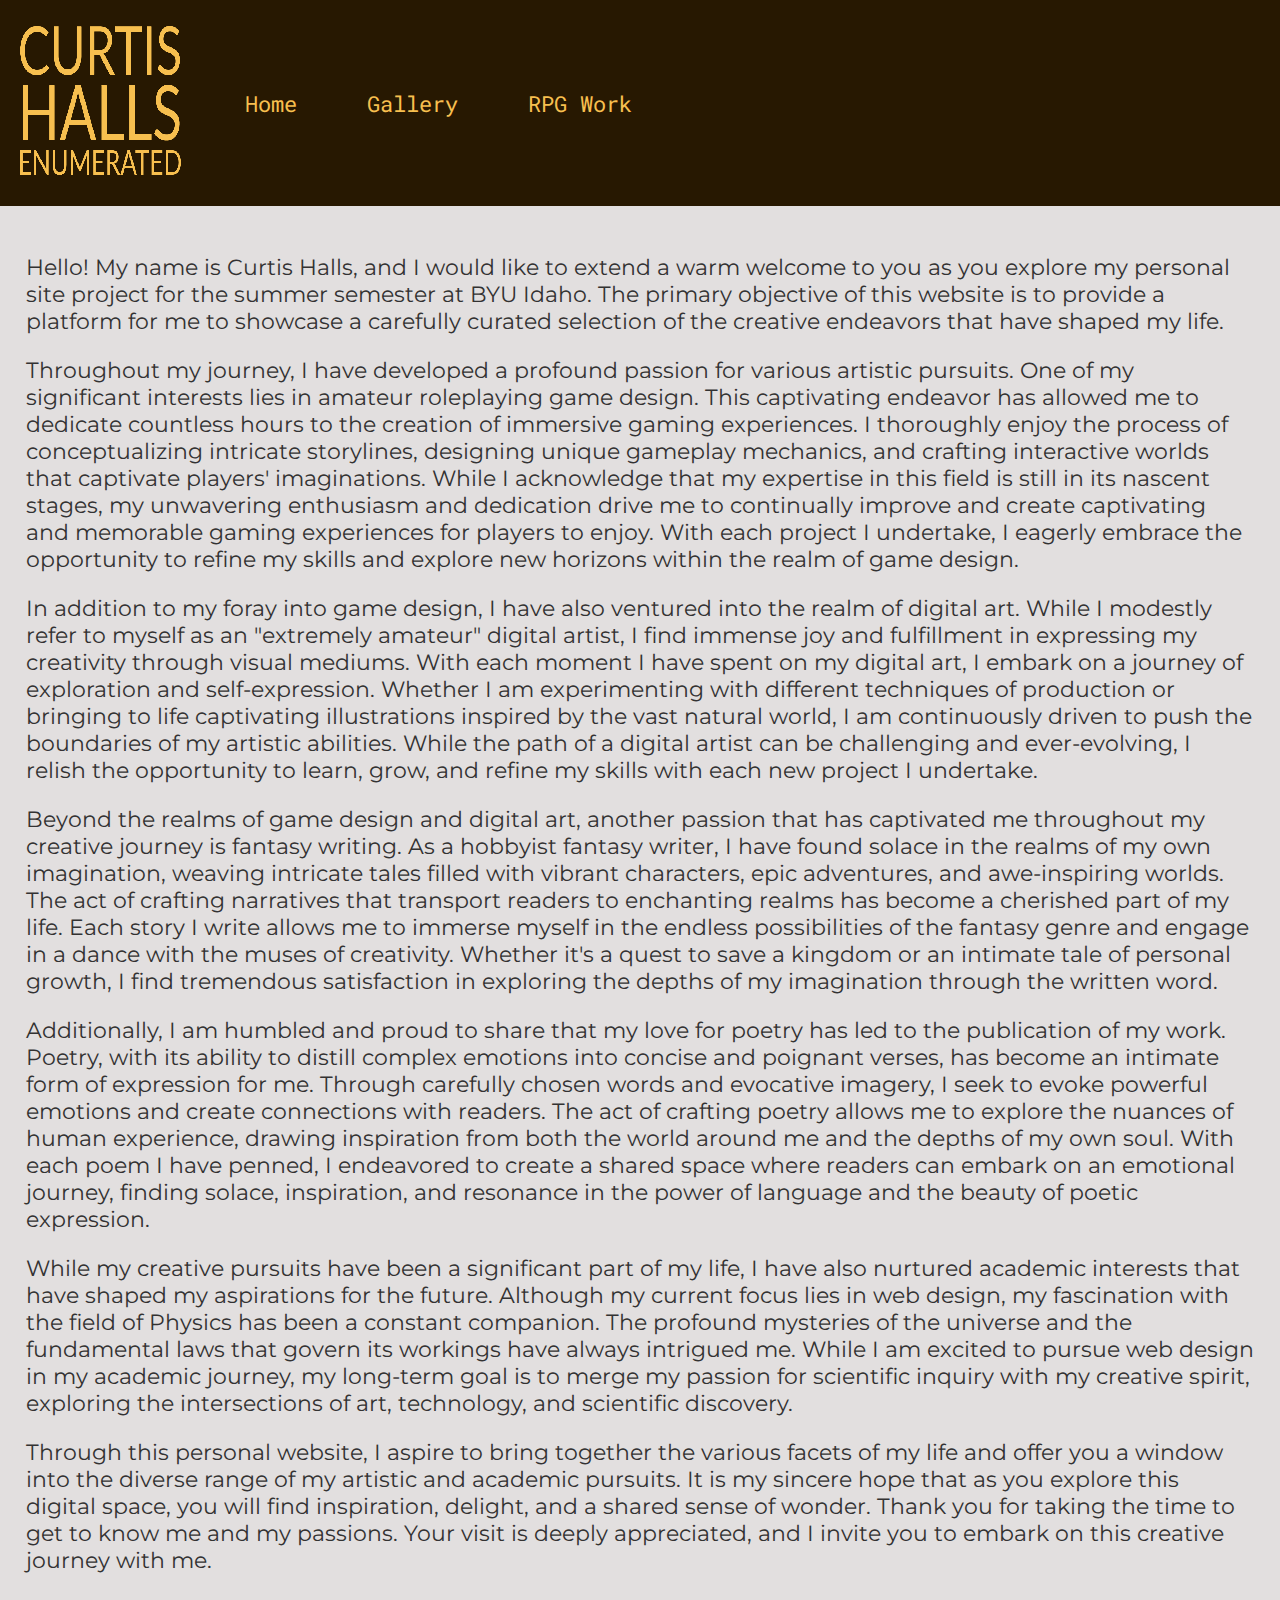
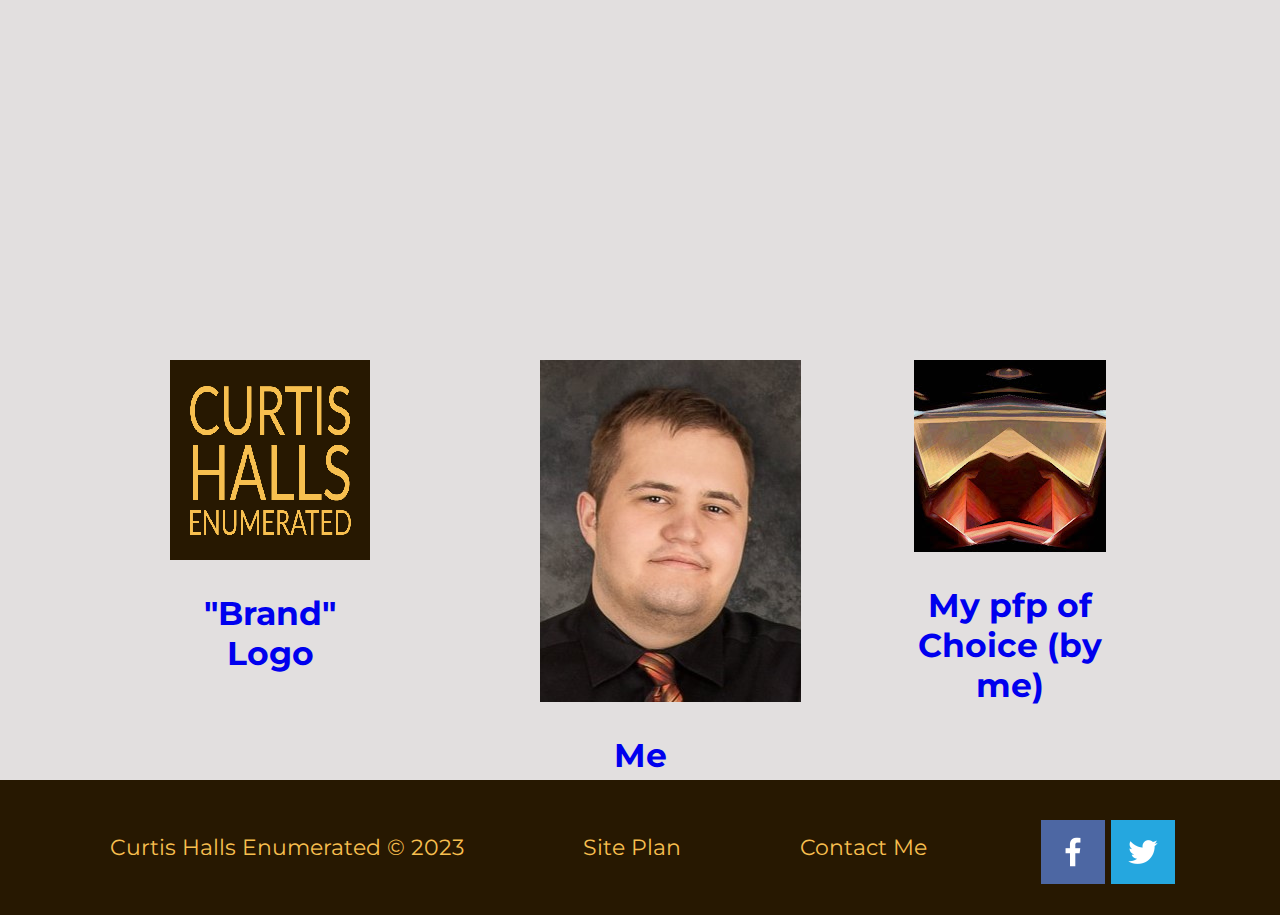
<file: jchalls2-enumerated/index.html>
<!DOCTYPE html>
<html lang="en">
<head>
    <meta charset="UTF-8">
    <meta http-equiv="X-UA-Compatible" content="IE=edge">
    <meta name="viewport" content="width=device-width, initial-scale=1.0">
    <link rel="stylesheet" href="styles/styles.css">
    <title>Curtis Halls Enumerated | Personal Portfolio | Home</title>
</head>
<body>
    <div id="content">
        <header>
            <a id="logo_link" href="index.html">
                <img class="logo" src="images/curtis_halls_enumerated.png" alt="Curtis Halls Enumerated Logo">
            </a>
            <nav>
                <a href="index.html">Home</a>
                <a href="gallery.html">Gallery</a>
                <a href="rpg_work.html">RPG Work</a>
            </nav>
        </header>  

    <main class="home-grid">
        <section class="paragraph1">

            <p>
                Hello! My name is Curtis Halls, and I would like to extend a warm welcome to you as you explore my personal site project for the summer semester at BYU Idaho. The primary objective of this website is to provide a platform for me to showcase a carefully curated selection of the creative endeavors that have shaped my life.
            </p>

            <p>            
                Throughout my journey, I have developed a profound passion for various artistic pursuits. One of my significant interests lies in amateur roleplaying game design. This captivating endeavor has allowed me to dedicate countless hours to the creation of immersive gaming experiences. I thoroughly enjoy the process of conceptualizing intricate storylines, designing unique gameplay mechanics, and crafting interactive worlds that captivate players' imaginations. While I acknowledge that my expertise in this field is still in its nascent stages, my unwavering enthusiasm and dedication drive me to continually improve and create captivating and memorable gaming experiences for players to enjoy. With each project I undertake, I eagerly embrace the opportunity to refine my skills and explore new horizons within the realm of game design.
            </p>

            <p>           
                In addition to my foray into game design, I have also ventured into the realm of digital art. While I modestly refer to myself as an "extremely amateur" digital artist, I find immense joy and fulfillment in expressing my creativity through visual mediums. With each moment I have spent on my digital art, I embark on a journey of exploration and self-expression. Whether I am experimenting with different techniques of production or bringing to life captivating illustrations inspired by the vast natural world, I am continuously driven to push the boundaries of my artistic abilities. While the path of a digital artist can be challenging and ever-evolving, I relish the opportunity to learn, grow, and refine my skills with each new project I undertake.
            </p>

        
                Beyond the realms of game design and digital art, another passion that has captivated me throughout my creative journey is fantasy writing. As a hobbyist fantasy writer, I have found solace in the realms of my own imagination, weaving intricate tales filled with vibrant characters, epic adventures, and awe-inspiring worlds. The act of crafting narratives that transport readers to enchanting realms has become a cherished part of my life. Each story I write allows me to immerse myself in the endless possibilities of the fantasy genre and engage in a dance with the muses of creativity. Whether it's a quest to save a kingdom or an intimate tale of personal growth, I find tremendous satisfaction in exploring the depths of my imagination through the written word.
            </p>

            <p>            
                Additionally, I am humbled and proud to share that my love for poetry has led to the publication of my work. Poetry, with its ability to distill complex emotions into concise and poignant verses, has become an intimate form of expression for me. Through carefully chosen words and evocative imagery, I seek to evoke powerful emotions and create connections with readers. The act of crafting poetry allows me to explore the nuances of human experience, drawing inspiration from both the world around me and the depths of my own soul. With each poem I have penned, I endeavored to create a shared space where readers can embark on an emotional journey, finding solace, inspiration, and resonance in the power of language and the beauty of poetic expression.
            </p>

            <p>
                While my creative pursuits have been a significant part of my life, I have also nurtured academic interests that have shaped my aspirations for the future. Although my current focus lies in web design, my fascination with the field of Physics has been a constant companion. The profound mysteries of the universe and the fundamental laws that govern its workings have always intrigued me. While I am excited to pursue web design in my academic journey, my long-term goal is to merge my passion for scientific inquiry with my creative spirit, exploring the intersections of art, technology, and scientific discovery.
            </p>

            <p>           
                Through this personal website, I aspire to bring together the various facets of my life and offer you a window into the diverse range of my artistic and academic pursuits. It is my sincere hope that as you explore this digital space, you will find inspiration, delight, and a shared sense of wonder. Thank you for taking the time to get to know me and my passions. Your visit is deeply appreciated, and I invite you to embark on this creative journey with me.
            </p>
        </section>
        <section class="brand">
            <a href="index.html">
                <img class="logo" src="images/curtis_halls_enumerated.png" alt="Curtis Halls Enumerated Logo">
                <h2>"Brand" Logo</h2>
            </a>
        </section>
        <section class="me">
           <a href="rpg_work.html">
                <img class="face" src="images/my_face.jpg" alt="My Face">
                <h2>Me</h2>
           </a>
        </section>
        <section class="pfp">
            <a href="gallery.html">
                <img class="profile" src="images/pfp.jpg" alt="Profile Picture">
                <h2>My pfp of Choice (by me) </h2>
            </a>
        </section>
        <div id="background"></div> 
    </main>
    <footer>
        <p>Curtis Halls Enumerated &copy; 2023</p>
        <p><a href="site-plan.html">Site Plan</a></p>
        <p><a href="curtishalls@ymail.com">Contact Me</a></p>
        <div class="social">
            <a href="https://facebook.com" target="_blank">
                <img src="images/facebook.png" alt="fb icon">
            </a>
            <a href="https://twitter.com" target="_blank">
                <img src="images/twitter.png" alt="twitter icon">
            </a>
        </div>
    </footer>
</div>
</body>
</html>
</file>
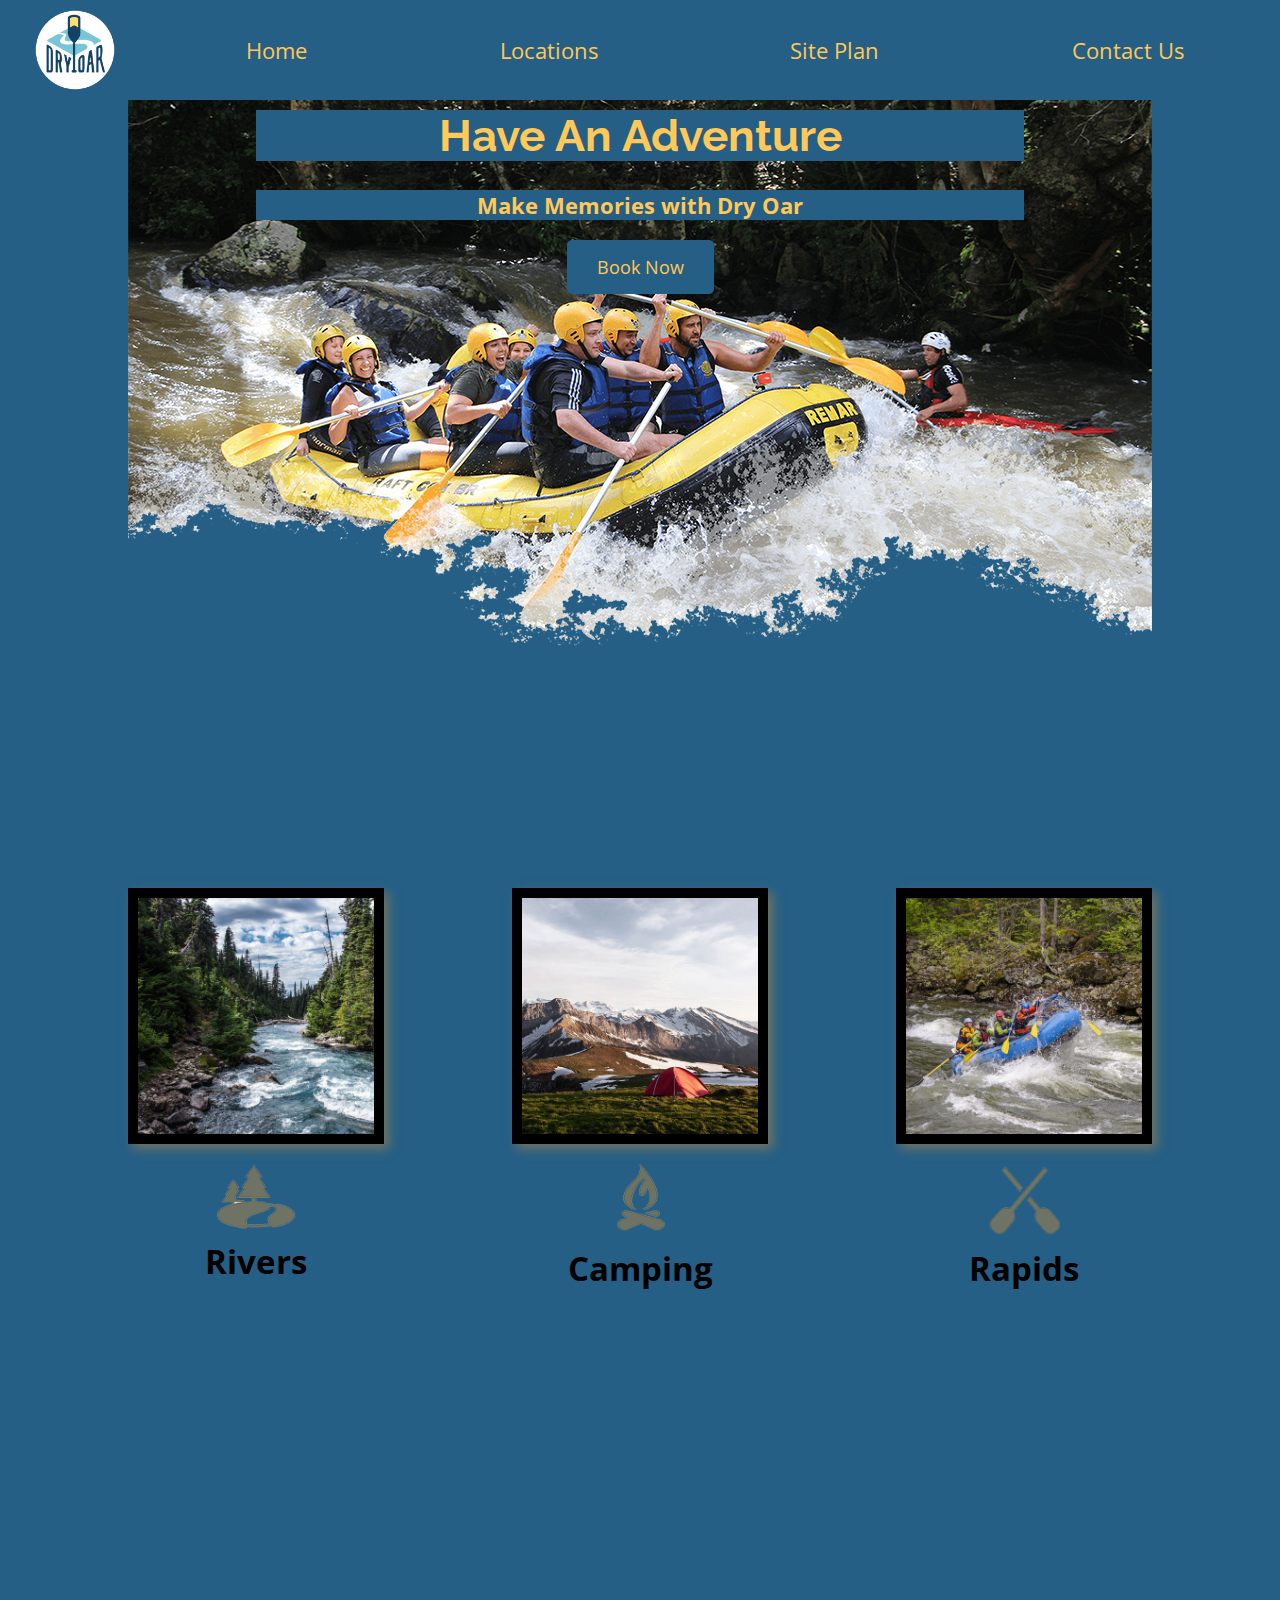
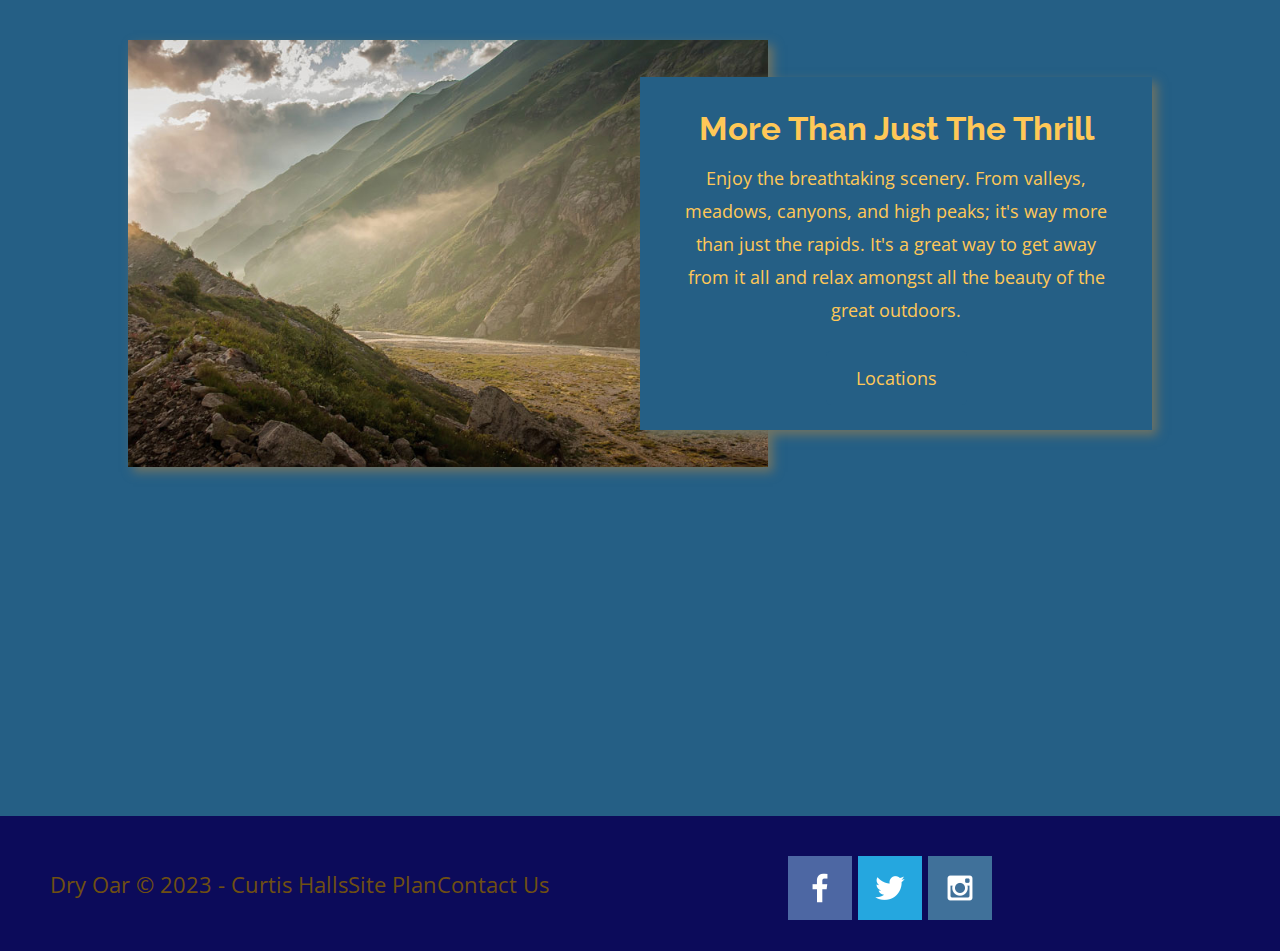
<file: wwr/index.html>
<!DOCTYPE html>
<html lang="en">
<head>
    <meta charset="UTF-8">
    <meta http-equiv="X-UA-Compatible" content="IE=edge">
    <meta name="viewport" content="width=device-width, initial-scale=1.0">
    <link rel="stylesheet" href="styles/style.css">
    <style>
        @import url('https://fonts.googleapis.com/css2?family=Open+Sans&family=Raleway&display=swap');
     </style>
    <title>Whitewater Rafting Vacations | Dry Oar Boating | Home</title>
</head>
<body>
    <div id="content">
    <header>
        <a id="logo_link" href="index.html">
            <img class="logo" src="images/logo.png" alt="Dry Oar Logo">
            
        </a>
        <nav>
            <a href="index.html">Home</a>
            <a href="rivers.html">Locations</a>
            <a href="site-plan-rafting.html">Site Plan</a>
            <a href="contactus.html">Contact Us</a>
        </nav>
    </header> 
    <div id="hero">
        <div id="hero-box">
            <img id="hero-img" src="images/hero.png" alt="People enjoying white water rafting">
        </div>
        <section id="hero-msg">
            <h1 class="home-title">Have An Adventure</h1>
            <h4>Make Memories with Dry Oar </h4>
            <div class='button-box'>
                <a class='book' href="contactus.html">Book Now</a>
            </div>
        </section>
    </div>
    <main class="home-grid">
        <section class="rivers-card">
            <img class="card-img" src="images/rivers.jpg" alt="river in forest">
            <img class="icon" src="images/river_icon.png" alt="river icon">
            <h2>Rivers</h2>
        </section>
        <section class="camping-card">
            <img class="card-img" src="images/camping.jpg" alt="tent in mountains">
            <img class="icon" src="images/fire_icon.png" alt="fire icon">
            <h2>Camping</h2>
        </section>
        <section class="rapids-card">
            <img class="card-img" src="images/rapids.jpg" alt="rafting boat">
            <img class="icon" src="images/oars.png" alt="oars icon">
            <h2>Rapids</h2>
        </section>
        <div id="background"></div> 
        <img class="mountains" src="images/mountains.jpg" alt="Misty mountains">
    <section class="msg">
        <h2>More Than Just The Thrill</h2>
        <p>Enjoy the breathtaking scenery. From valleys, meadows, canyons, and high peaks; it's way more than just the rapids. It's a great way to get away from it all and relax amongst all the beauty of the great outdoors. </p>
        <a class='join' href="rivers.html">Locations</a>
    </section>
    </main>
    <footer>
        <p>Dry Oar &copy; 2023 - Curtis Halls</p>
        <p><a href="site-plan-rafting.html">Site Plan</a></p>
        <p><a href="contactus.html">Contact Us</a></p>
        <div class="social">
            <a href="https://facebook.com" target="_blank">
                <img src="images/facebook.png" alt="fb icon">
            </a>
            <a href="https://twitter.com" target="_blank">
                <img src="images/twitter.png" alt="twitter icon">
            </a>
            <a href="https://instagram.com" target="_blank">
                <img src="images/instagram.png" alt="instagram icon">
            </a>
        </div>
    </footer>
</div>
</body>
</html>
</file>
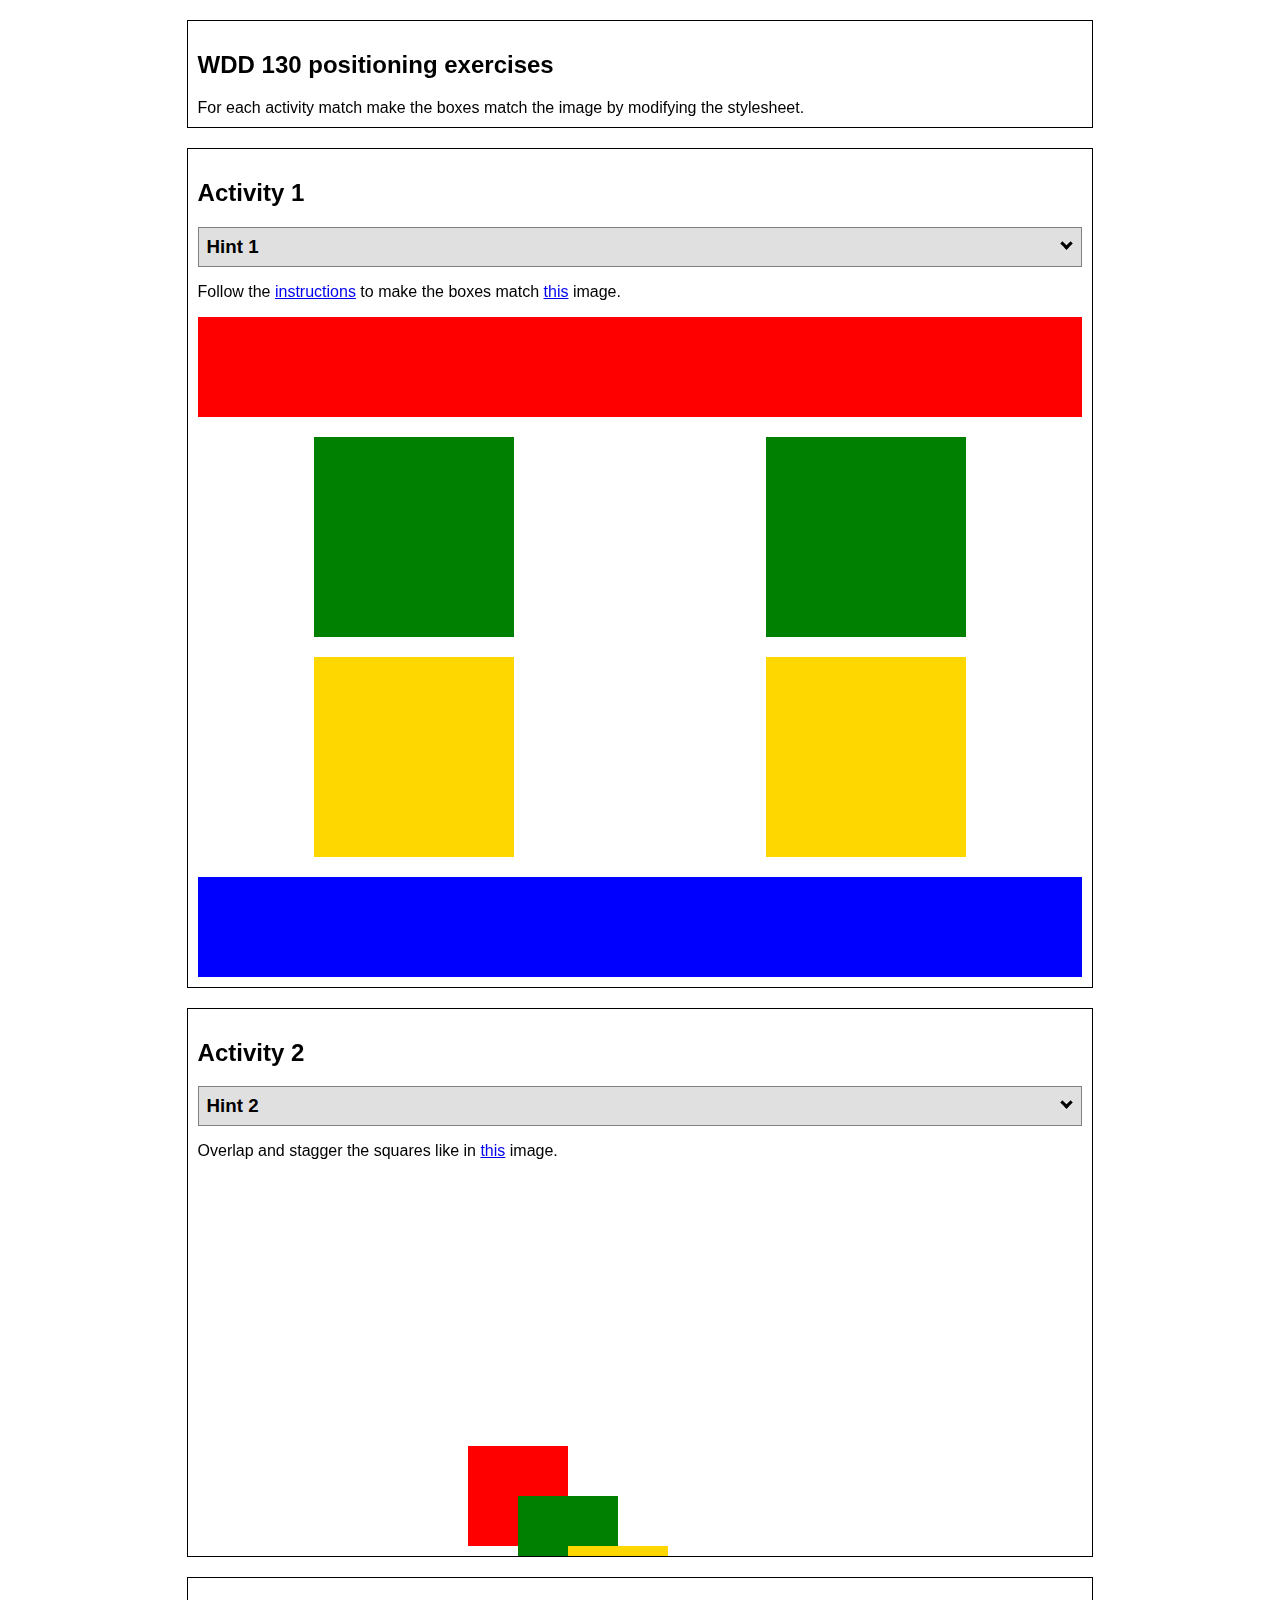
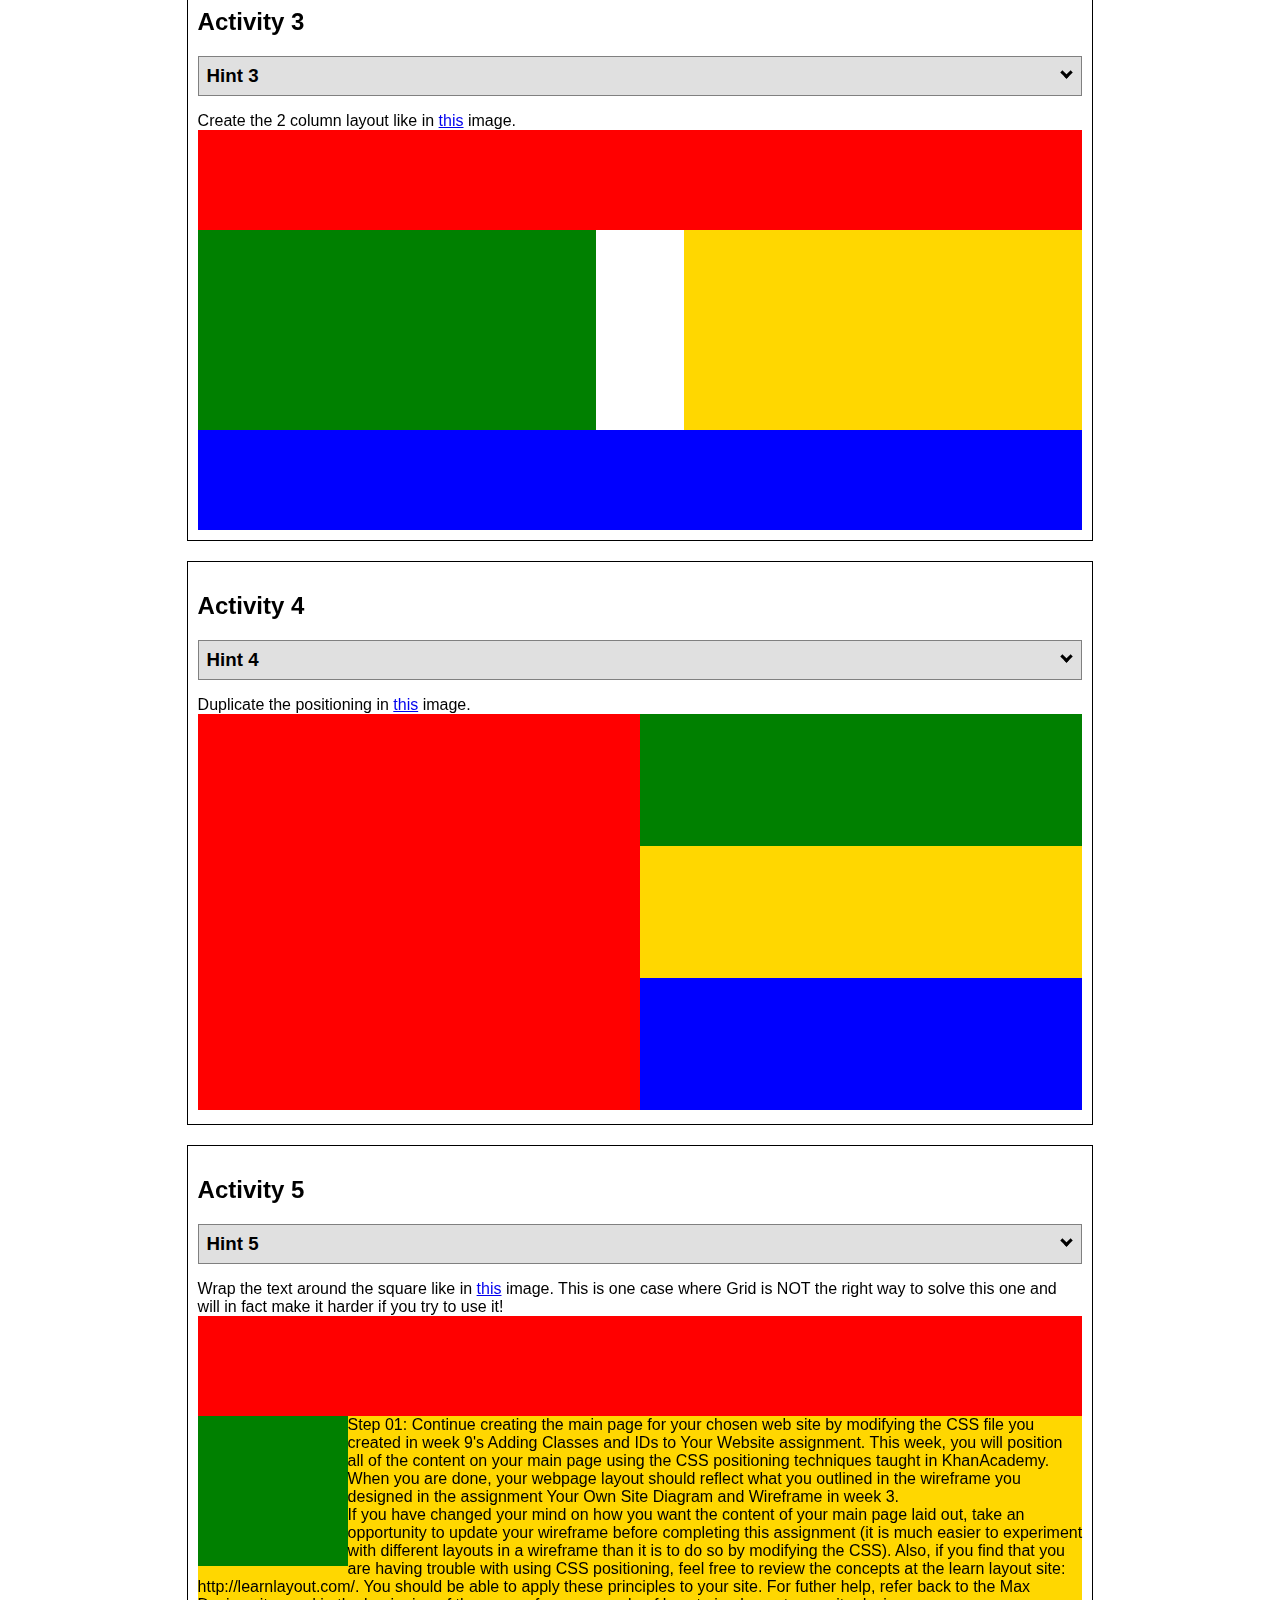
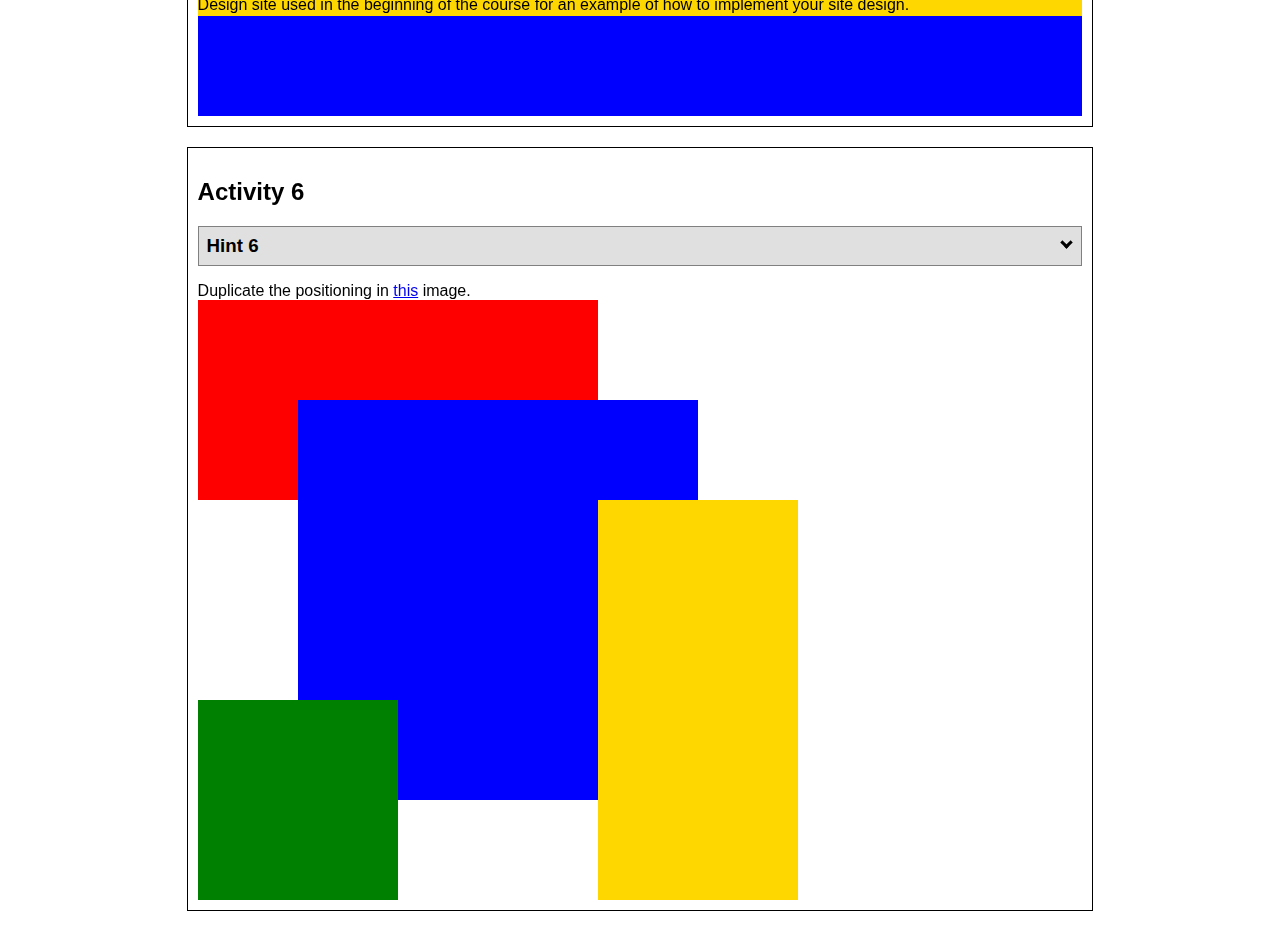
<file: positioning.html>
<!DOCTYPE html>
<html lang="en">
  <head>
    <!-- HTML - Name: positioning.html -->
    <title>Positioning Activity</title>
    <link rel="stylesheet" type="text/css" href="positionstyles.css" />
  </head>
  <body>
    <div class="activity">
      <h2>WDD 130 positioning exercises</h2>
      For each activity match make the boxes match the image by modifying the stylesheet.</div>
    <div class="activity">
      <h2>Activity 1</h2>
      <section class="hint"><input type="checkbox" ><i></i> <h3>Hint 1</h3><div><p>Check out the <a href="https://byui-wdd.github.io/wdd130/activities/w06-css-positioning.html" target="_blank">activity instructions</a> in Ilearn!</p></div></section>
      <p>Follow the <a href="https://byui-wdd.github.io/wdd130/activities/w06-css-positioning.html" target="_blank">instructions</a> to make the boxes match  <a href="https://byui-wdd.github.io/wdd130/images/example1.png" target="_blank">this</a> image.</p>
      <div class="content1" >
        <div class="red1" ></div>
        <div class="green1" ></div>
        <div class="green1" ></div>
        <div class="yellow1"></div>
        <div class="yellow1"></div>
        <div class="blue1"></div>
      </div>
    </div>
    <div class="activity">
      <h2>Activity 2</h2>
      <section class="hint"><input type="checkbox" > <h3>Hint 2</h3><i></i><div>
      <ul>
      <li>grid-template-columns: 50px 50px 50px 50px 50px </li></ul></div></section>
      <p>Overlap and stagger the squares like in <a href="https://byui-wdd.github.io/wdd130/images/example2.png" target="_blank">this</a> image.</p>
      <div class="content2" >
        <div class="red2" ></div>
        <div class="green2" ></div>
        <div class="yellow2"></div>
        <div class="blue2"></div>
      </div>
    </div>
    <div class="activity">
      <h2>Activity 3</h2>
      <section class="hint"><input type="checkbox" > <h3>Hint 3</h3><i></i><div><p>This one is going to be best solved with CSS Grid. Remember to make the boxes the right width first...then start moving them around. </p><h4>Properties used:</h4><ul><li>display:grid;</li><li>grid-template-columns:</li><li>grid-column-gap:</li>
        <li>grid-column:</li>  </ul></div></section>
      Create the 2 column layout like in <a href="https://byui-wdd.github.io/wdd130/images/example3.png" target="_blank">this</a>  image.
      <div class="content3" >
        <div class="red3" ></div>
        <div class="green3" ></div>
        <div class="yellow3"></div>
        <div class="blue3"></div>
      </div>
    </div>
    <div class="activity">
      <h2>Activity 4</h2>
      <section class="hint"><input type="checkbox" > <h3>Hint 4</h3><i></i><div><p>For the others we have been primarily concerned with width. For this one you will need to adjust height as well. </p><h4>Properties used:</h4><ul><li>display:grid;</li><li>grid-template-columns:</li><li>grid-row:</li></ul></div></section>
      Duplicate the positioning in <a href="https://byui-wdd.github.io/wdd130/images/example4.png" target="_blank">this</a> image. 
      <div class="content4" >
        <div class="red4" ></div>
        <div class="green4" ></div>
        <div class="yellow4"></div>
        <div class="blue4"></div>
      </div>
    </div>

    <div class="activity">
      <h2>Activity 5</h2>
      <section class="hint"><input type="checkbox" > <h3>Hint 5</h3><i></i><div><p>Grid is <strong>not</strong> the right way to do this.  In fact there is only one way to really do that...and that is with float. Remember that we float the thing we want the text to wrap around.  Also remember to start by making all the shapes the right size and shape.</p><h4>Properties used:</h4><ul><li>float: left;</li></ul></div></section>
      Wrap the text around the square like in <a href="https://byui-wdd.github.io/wdd130/images/example5.png" target="_blank">this</a> image. This is one case where Grid is NOT the right way to solve this one and will in fact make it harder if you try to use it!
      <div class="content5" >
        <div class="red5" ></div>
        <div class="green5" ></div>
        <div class="yellow5">Step 01: Continue creating the main page for your chosen web site by modifying the CSS file you created in week 9's Adding Classes and IDs to Your Website assignment. This week, you will position all of the content on your main page using the CSS positioning techniques taught in KhanAcademy. When you are done, your webpage layout should reflect what you outlined in the wireframe you designed in the assignment Your Own Site Diagram and Wireframe in week 3. <br />
          If you have changed your mind on how you want the content of your main page laid out, take an opportunity to update your wireframe before completing this assignment (it is much easier to experiment with different layouts in a wireframe than it is to do so by modifying the CSS). Also, if you find that you are having trouble with using CSS positioning, feel free to review the concepts at the learn layout site: http://learnlayout.com/. You should be able to apply these principles to your site. For futher help, refer back to the Max Design site used in the beginning of the course for an example of how to implement your site design.</div>
        <div class="blue5"></div>
      </div>
    </div>
    <div class="activity">
      <h2>Activity 6</h2>
      <section class="hint"><input type="checkbox" > <h3>Hint 6</h3><i></i><div><p>This one is all about visualizing the grid behind the layout. If you are having a hard time doing that first: all the sizes are even multiples of 100, and second here is another example with the lines drawn: <a href="https://byui-wdd.github.io/wdd130/images/example6-hint.png" target="_blank">example 6 with lines</a>. For this one you will find it easiest if you use px for the column width. You can also use <kbd>z-index</kbd> to control the element layering.    </p><h4>Properties used:</h4><ul><li>display:grid;</li><li>grid-template-columns:</li><li>grid-column:</li><li>grid-row:</li><li><a href="https://www.w3schools.com/cssref/pr_pos_z-index.asp" target="_blank">z-index:</a></li></ul></div></section>
      Duplicate the positioning in <a href="https://byui-wdd.github.io/wdd130/images/example6.png" target="_blank">this</a> image.
      <div class="content6" >
        <div class="red6" ></div>
        <div class="green6" ></div>
        <div class="yellow6"></div>
        <div class="blue6"></div>
      </div>
    </div>
  </body>
</html>
</file>
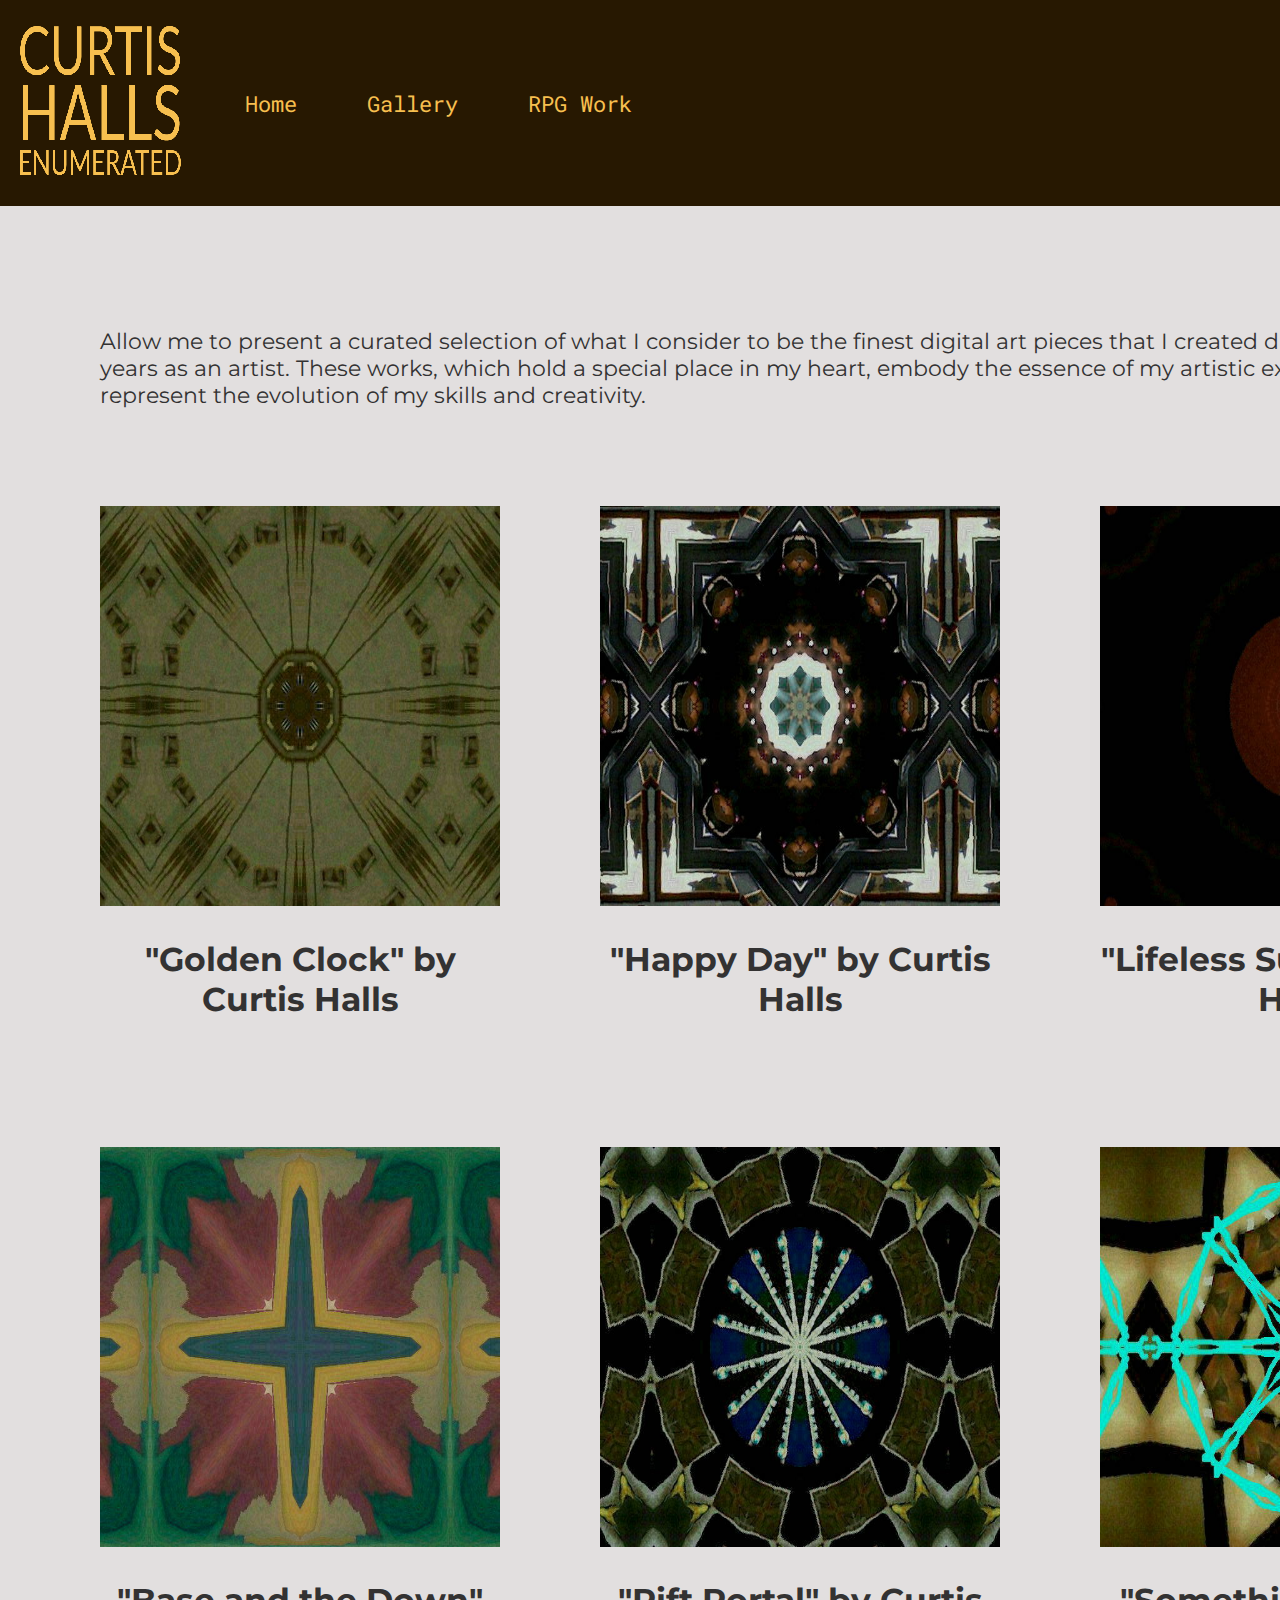
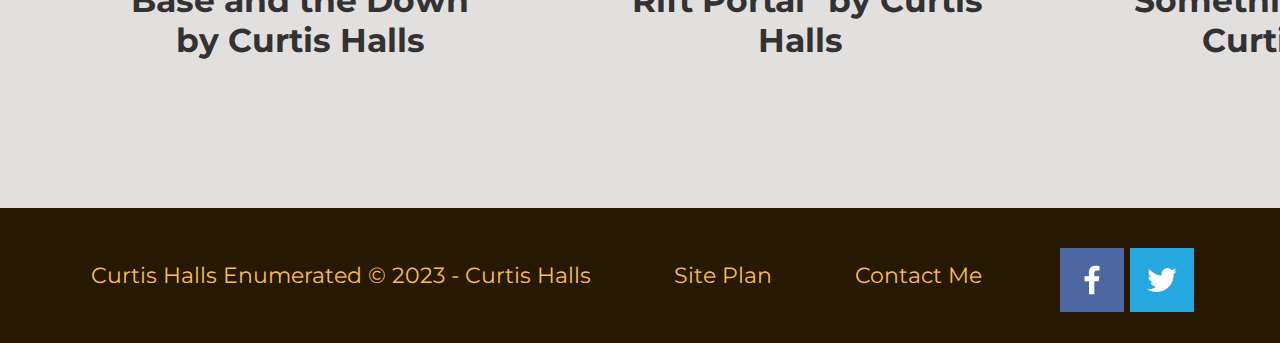
<file: jchalls2-enumerated/gallery.html>
<!DOCTYPE html>
<html lang="en">
<head>
    <meta charset="UTF-8">
    <meta http-equiv="X-UA-Compatible" content="IE=edge">
    <meta name="viewport" content="width=device-width, initial-scale=1.0">
    <link rel="stylesheet" href="styles/styles.css">
    <title>Curtis Halls Enumerated | Personal Portfolio | Home</title>
</head>
<body>
    <div id="content">
        <header>
            <a id="logo_link" href="index.html">
                <img class="logo" src="images/curtis_halls_enumerated.png" alt="Curtis Halls Enumerated Logo">
            </a>
            <nav>
                <a href="index.html">Home</a>
                <a href="gallery.html">Gallery</a>
                <a href="rpg_work.html">RPG Work</a>
            </nav>
        </header>  

    <main class="gallery-grid">
        <section class="paragraph3">
            <p>
                Allow me to present a curated selection of what I consider to be the finest digital art pieces that I created during my formative years as an artist. These works, which hold a special place in my heart, embody the essence of my artistic expression and represent the evolution of my skills and creativity. 
            </p>
        </section>
        <section class="pic1">
            <img class="card-img" src="images/golden_clock_by_mindfreakdragon_d5s0bpu.jpg" alt="Profile Picture">
            <h2>"Golden Clock" by Curtis Halls </h2>
        </section>
        <section class="pic2">
            <img class="card-img" src="images/happy_day_by_mindfreakdragon_d5e57hn.jpg" alt="Profile Picture">
            <h2>"Happy Day" by Curtis Halls </h2>
        </section>
        <section class="pic3">
            <img class="card-img" src="images/lifeless_sun_by_mindfreakdragon_d5kw482.jpg" alt="Profile Picture">
            <h2>"Lifeless Sun" by Curtis Halls </h2>
        </section>
        <section class="pic4">
            <img class="card-img" src="images/base_and_the_down_by_mindfreakdragon_d5sunrl.jpg" alt="Profile Picture">
            <h2>"Base and the Down" by Curtis Halls </h2>
        </section>
        <section class="pic5">
            <img class="card-img" src="images/rift_portal__circle_seires__class_one__by_mindfreakdragon_d5ihb9j.jpg" alt="Profile Picture">
            <h2>"Rift Portal" by Curtis Halls </h2>
        </section>
        <section class="pic6">
            <img class="card-img" src="images/something_new_by_mindfreakdragon_d5ihaq9.jpg" alt="Profile Picture">
            <h2>"Something New" by Curtis Halls </h2>
        </section>
        <div id="background"></div> 
    </main>
    <footer>
        <p>Curtis Halls Enumerated &copy; 2023 - Curtis Halls</p>
        <p><a href="site-plan.html">Site Plan</a></p>
        <p><a href="curtishalls@ymail.com">Contact Me</a></p>
        <div class="social">
            <a href="https://facebook.com" target="_blank">
                <img src="images/facebook.png" alt="fb icon">
            </a>
            <a href="https://twitter.com" target="_blank">
                <img src="images/twitter.png" alt="twitter icon">
            </a>
        </div>
    </footer>
</div>
</body>
</html>
</file>
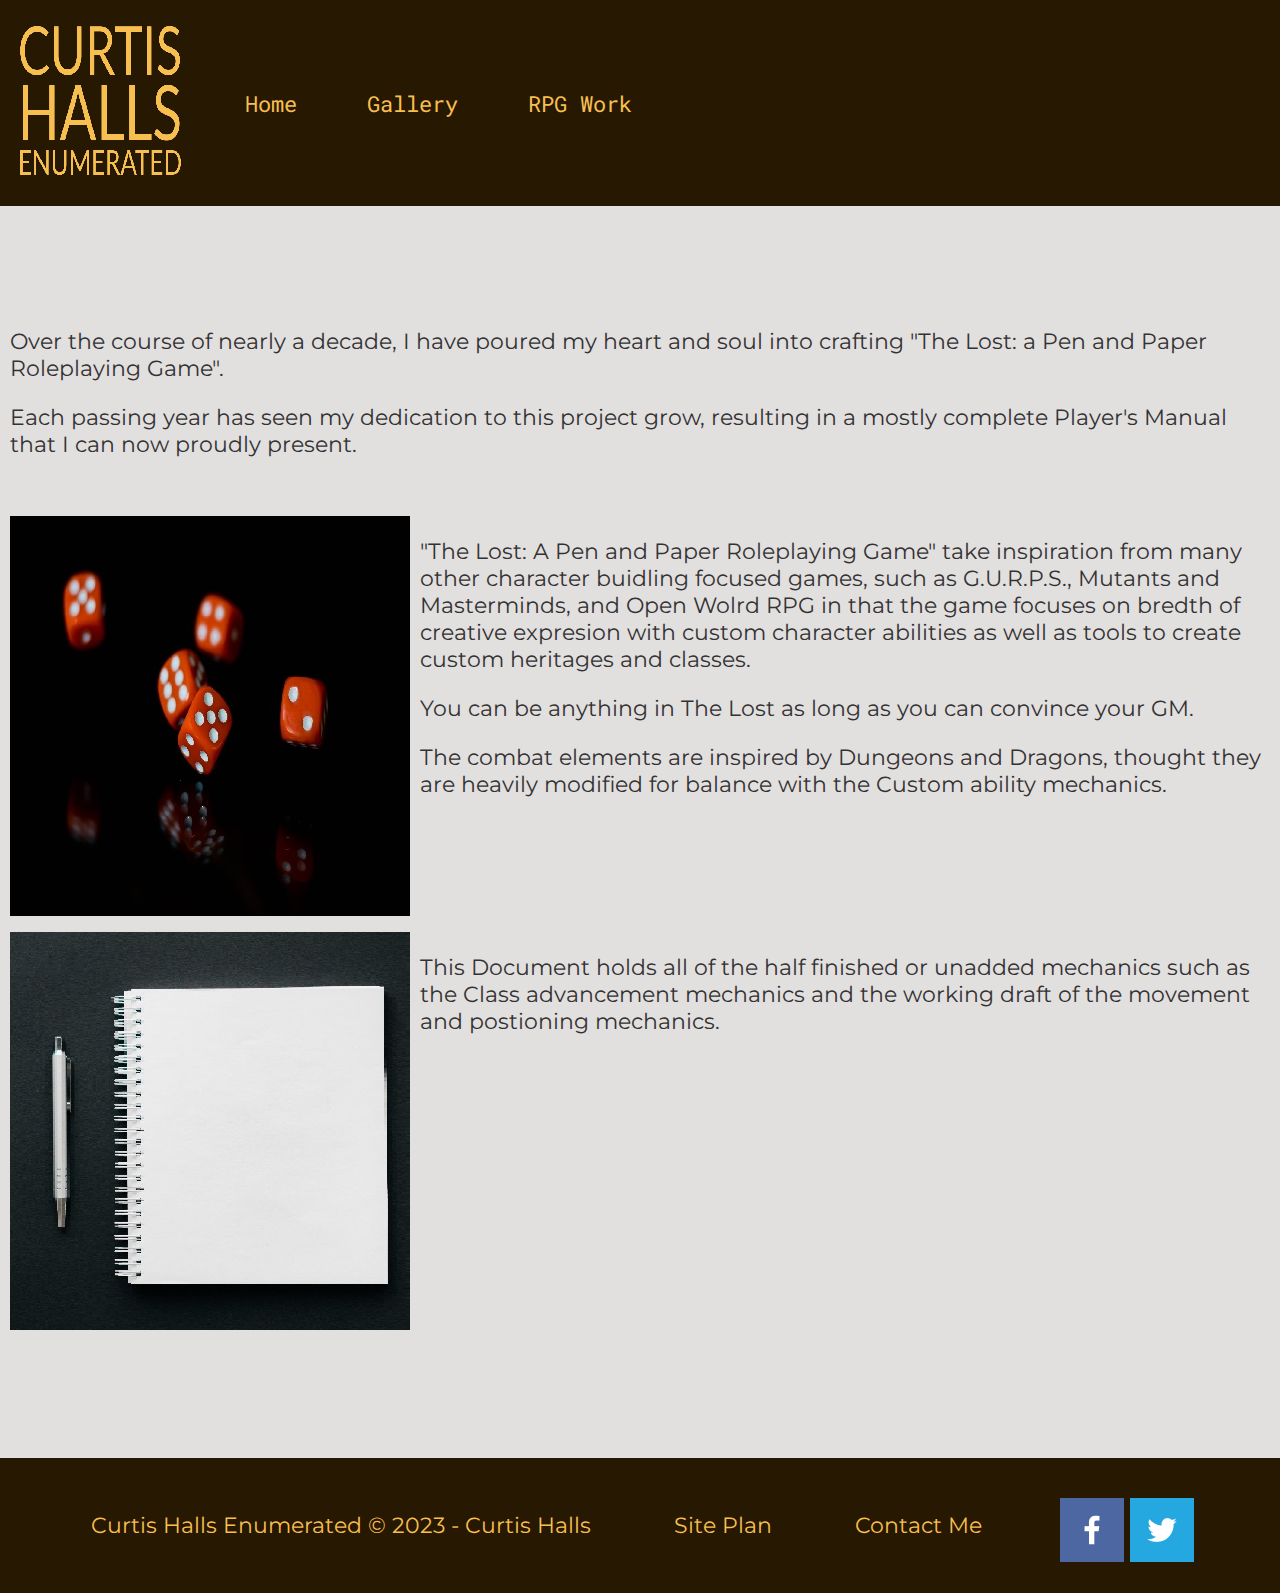
<file: jchalls2-enumerated/rpg_work.html>
<!DOCTYPE html>
<html lang="en">
<head>
    <meta charset="UTF-8">
    <meta http-equiv="X-UA-Compatible" content="IE=edge">
    <meta name="viewport" content="width=device-width, initial-scale=1.0">
    <link rel="stylesheet" href="styles/styles.css">
    <title>Curtis Halls Enumerated | Personal Portfolio | Home</title>
</head>
<body>
    <div id="content">
        <header>
            <a id="logo_link" href="index.html">
                <img class="logo" src="images/curtis_halls_enumerated.png" alt="Curtis Halls Enumerated Logo">
            </a>
            <nav>
                <a href="index.html">Home</a>
                <a href="gallery.html">Gallery</a>
                <a href="rpg_work.html">RPG Work</a>
            </nav>
        </header>  

    <main class="rpg-grid">
        <section class="paragraph2">
            <p>
                Over the course of nearly a decade, I have poured my heart and soul into crafting "The Lost: a Pen and Paper Roleplaying Game". 
            </p>
            <p>
                Each passing year has seen my dedication to this project grow, resulting in a mostly complete Player's Manual that I can now proudly present.
            </p>
        </section>
        <section class="dice">
            <a href="https://docs.google.com/document/d/1C_QlG0rFe4iaObGF1Q_N9bee5ReHCf5cNNtkJVt6pZ4/edit?usp=sharing">
                 <img class="card-img" src="images/robert-stump-pQyTChJwEDI-unsplash.jpg" alt="Dice">
            </a>
        </section>
        <section class="dice-text">
            <p>
                "The Lost: A Pen and Paper Roleplaying Game" take inspiration from many other character buidling focused games, such as G.U.R.P.S., Mutants and Masterminds, and Open Wolrd RPG in that the game focuses on bredth of creative expresion with custom character abilities as well as tools to create custom heritages and classes. 
            </p>  
            <p>
                You can be anything in The Lost as long as you can convince your GM.
            </p>  
            <p>
                The combat elements are inspired by Dungeons and Dragons, thought they are heavily modified for balance with the Custom ability mechanics.
            </p>
        </section>
        <section class="paper">
            <a href="https://docs.google.com/document/d/1C4-1SO1U4IBo50dG_gayfGdun1PRlS5wH1xfOG1JqIU/edit?usp=sharing">
                 <img class="card-img" src="images/dlxmedia-hu-pakTZIspHO0-unsplash.jpg" alt="Pen and Paper">
            </a>
         </section>
         <section class="paper-text">
            <p>
                This Document holds all of the half finished or unadded mechanics such as the Class advancement mechanics and the working draft of the movement and postioning mechanics.
            </p>
        </section>
        <div id="background"></div> 
    </main>
    <footer>
        <p>Curtis Halls Enumerated &copy; 2023 - Curtis Halls</p>
        <p><a href="site-plan.html">Site Plan</a></p>
        <p><a href="curtishalls@ymail.com">Contact Me</a></p>
        <div class="social">
            <a href="https://facebook.com" target="_blank">
                <img src="images/facebook.png" alt="fb icon">
            </a>
            <a href="https://twitter.com" target="_blank">
                <img src="images/twitter.png" alt="twitter icon">
            </a>
        </div>
    </footer>
</div>
</body>
</html>
</file>
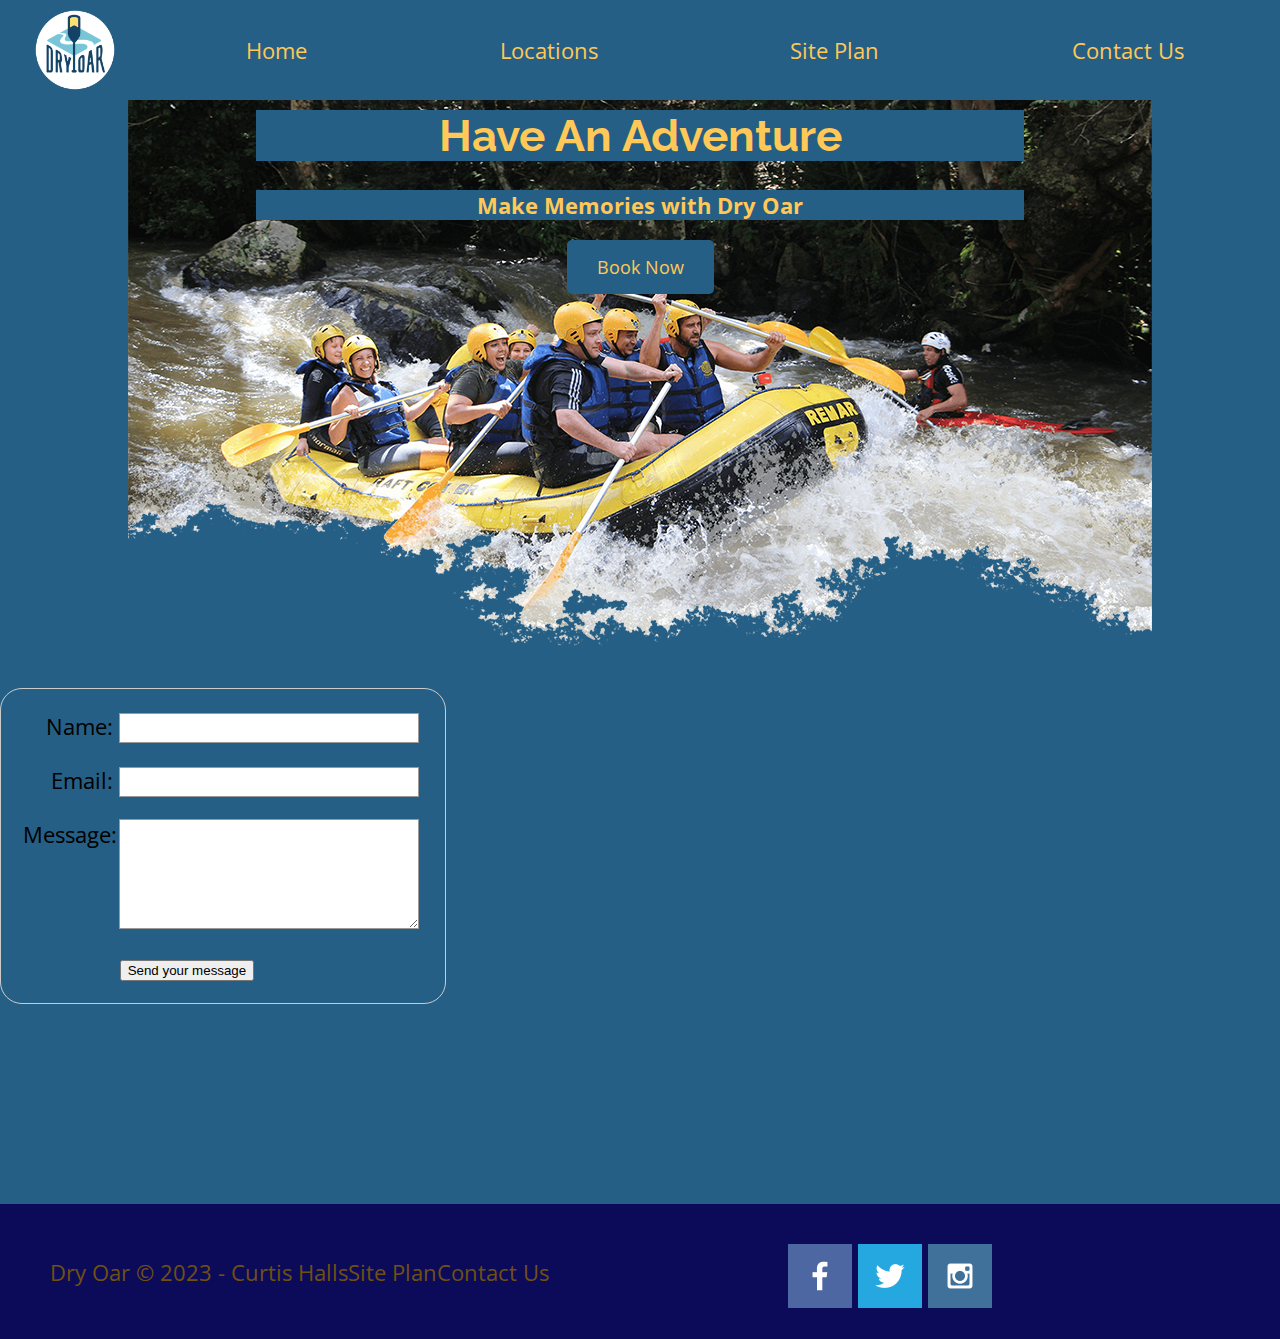
<file: wwr/contactus.html>
<!DOCTYPE html>
<html lang="en">
<head>
    <meta charset="UTF-8">
    <meta http-equiv="X-UA-Compatible" content="IE=edge">
    <meta name="viewport" content="width=device-width, initial-scale=1.0">
    <link rel="stylesheet" href="styles/style.css">
    <style>
        @import url('https://fonts.googleapis.com/css2?family=Open+Sans&family=Raleway&display=swap');
        form {
  /* Center the form on the page */
  margin: 0 auto;
  width: 400px;
  /* Form outline */
  padding: 1em;
  border: 1px solid #ccc;
  border-radius: 1em;
}

ul {
  list-style: none;
  padding: 0;
  margin: 0;
}

form li + li {
  margin-top: 1em;
}

label {
  /* Uniform size & alignment */
  display: inline-block;
  width: 90px;
  text-align: right;
}

input,
textarea {
  /* To make sure that all text fields have the same font settings
     By default, textareas have a monospace font */
  font: 1em sans-serif;

  /* Uniform text field size */
  width: 300px;
  box-sizing: border-box;

  /* Match form field borders */
  border: 1px solid #999;
}

input:focus,
textarea:focus {
  /* Additional highlight for focused elements */
  border-color: #000;
}

textarea {
  /* Align multiline text fields with their labels */
  vertical-align: top;

  /* Provide space to type some text */
  height: 5em;
}

.button {
  /* Align buttons with the text fields */
  padding-left: 90px; /* same size as the label elements */
}

button {
  /* This extra margin represent roughly the same space as the space
     between the labels and their text fields */
  margin-left: 0.5em;
}
#feedback {
    background-color: antiquewhite;
    position: absolute;
    top: 0;
    left: 0;
    right: 0;
    padding: .5em;
    /* make this element invisible until we are ready for it */
    display: none;      
}
.moveDown {
    margin-top: 3em;
}
     </style>
    <title>Whitewater Rafting Vacations | Dry Oar Boating | Contact US</title>
</head>
<body>
    <div id="content">
    <header>
        <a id="logo_link" href="index.html">
            <img class="logo" src="images/logo.png" alt="Dry Oar Logo">
            
        </a>
        <nav>
            <a href="index.html">Home</a>
            <a href="rivers.html">Locations</a>
            <a href="site-plan-rafting.html">Site Plan</a>
            <a href="contactus.html">Contact Us</a>
        </nav>
    </header> 
    <div id="hero">
        <div id="hero-box">
            <img id="hero-img" src="images/hero.png" alt="People enjoying white water rafting">
        </div>
        <section id="hero-msg">
            <h1 class="home-title">Have An Adventure</h1>
            <h4>Make Memories with Dry Oar </h4>
            <div class='button-box'>
                <a class='book' href="contactus.html">Book Now</a>
            </div>
        </section>
    </div>
    <main>
        <div id="feedback"></div>
        <form action="/my-handling-form-page" method="post">
            <ul>
                <li>
                  <label for="name">Name:</label>
                  <input type="text" id="name" name="user_name" />
                </li>
                <li>
                  <label for="mail">Email:</label>
                  <input type="email" id="mail" name="user_email" />
                </li>
                <li>
                  <label for="msg">Message:</label>
                  <textarea id="msg" name="user_message"></textarea>
                </li>
                <li class="button">
                    <button type="submit">Send your message</button>
                  </li>
              </ul>
        </form>
    </main>
    <footer>
        <p>Dry Oar &copy; 2023 - Curtis Halls</p>
        <p><a href="site-plan-rafting.html">Site Plan</a></p>
        <p><a href="contactus.html">Contact Us</a></p>
        <div class="social">
            <a href="https://facebook.com" target="_blank">
                <img src="images/facebook.png" alt="fb icon">
            </a>
            <a href="https://twitter.com" target="_blank">
                <img src="images/twitter.png" alt="twitter icon">
            </a>
            <a href="https://instagram.com" target="_blank">
                <img src="images/instagram.png" alt="instagram icon">
            </a>
        </div>
    </footer>
</div>
<script>
    // get the feedback div element so we can do something with it.
    const feedbackElement = document.getElementById('feedback');
    // get the form so we can read what was entered in it.
    const formElement = document.forms[0];
    // add a 'listener' to wait for a submission of our form. When that happens run the code below.
    formElement.addEventListener('submit', function(e) {
        // stop the form from doing the default action.
        e.preventDefault();
        // set the contents of our feedback element to a message letting the user know the form was submitted successfully. Notice that we pull the name that was entered in the form to personalize the message!
        feedbackElement.innerHTML = 'Hello '+ formElement.user_name.value +'! Thank you for your message. We will get back with you as soon as possible!';
        // make the feedback element visible.
        feedbackElement.style.display = "block";
        // add a class to move everything down so our message doesn't cover it.
        document.body.classList.toggle('moveDown');
    });
</script>
</body>
</html>
</file>
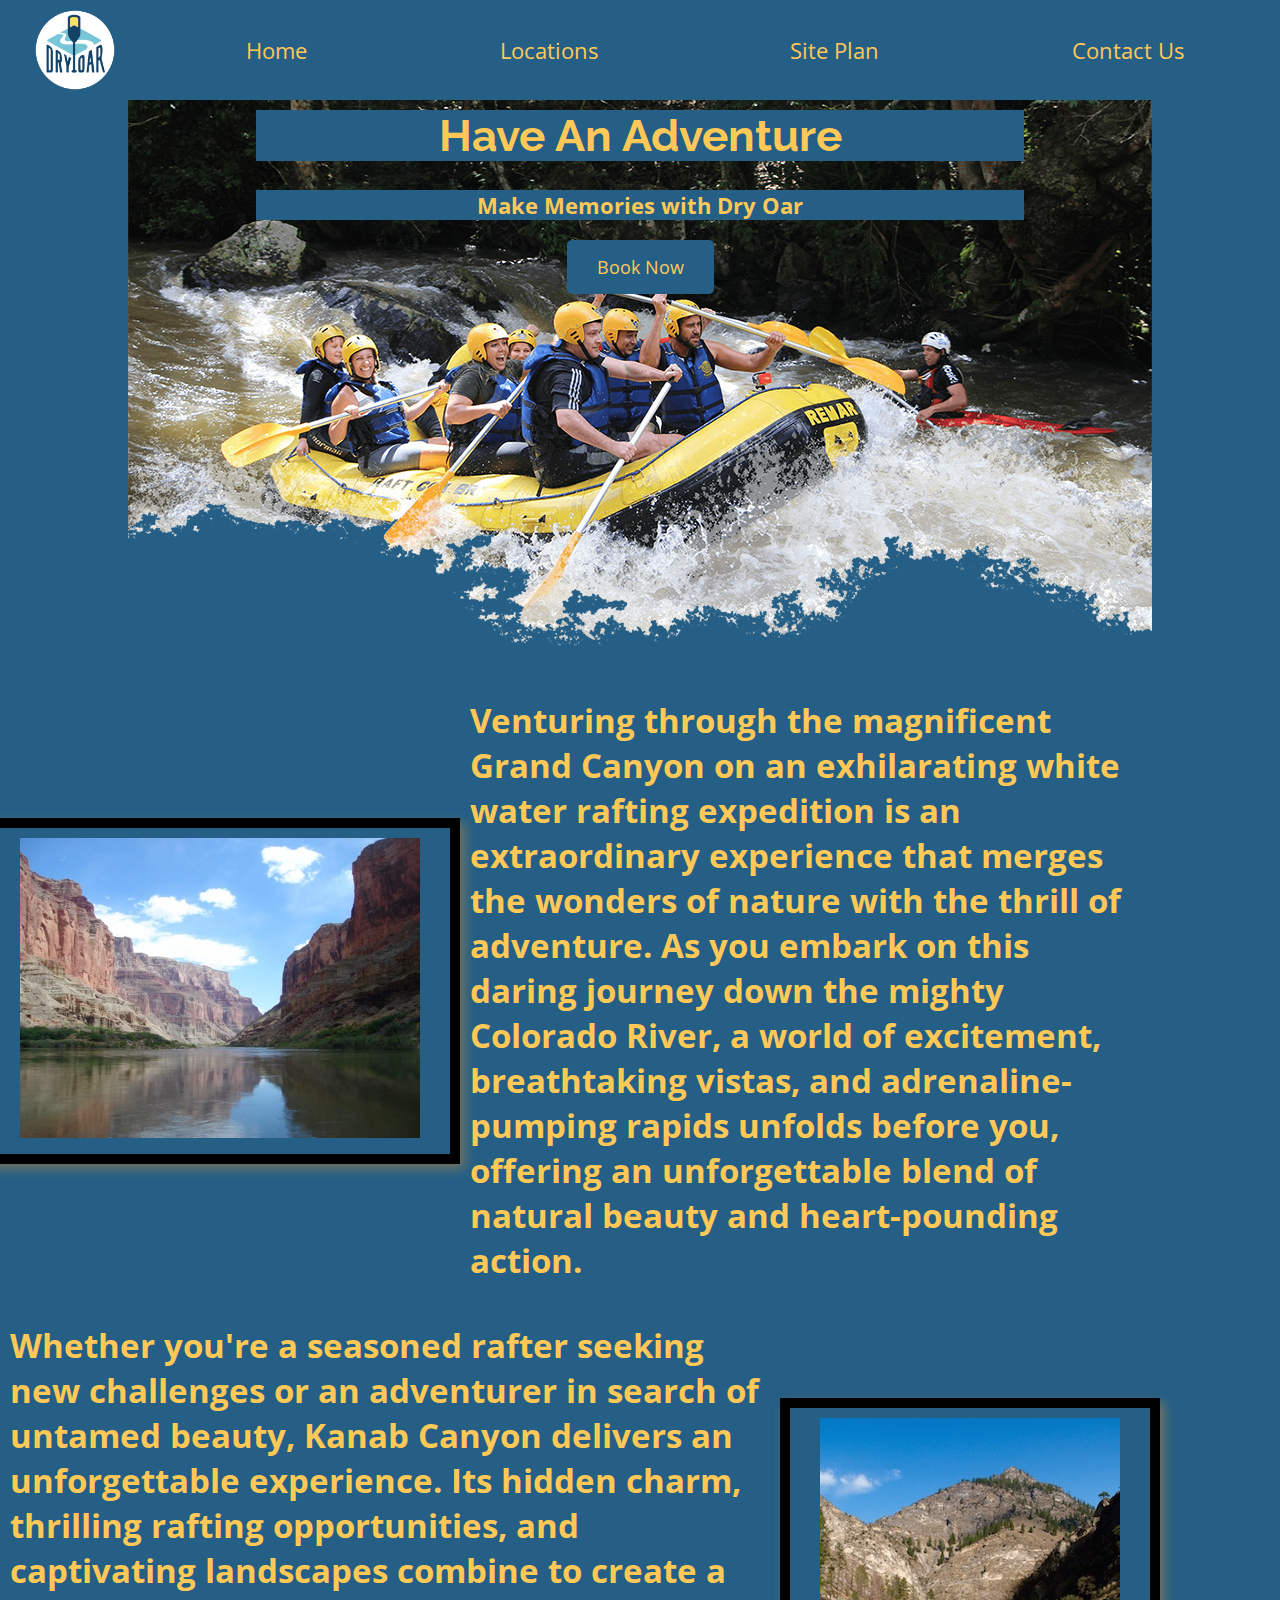
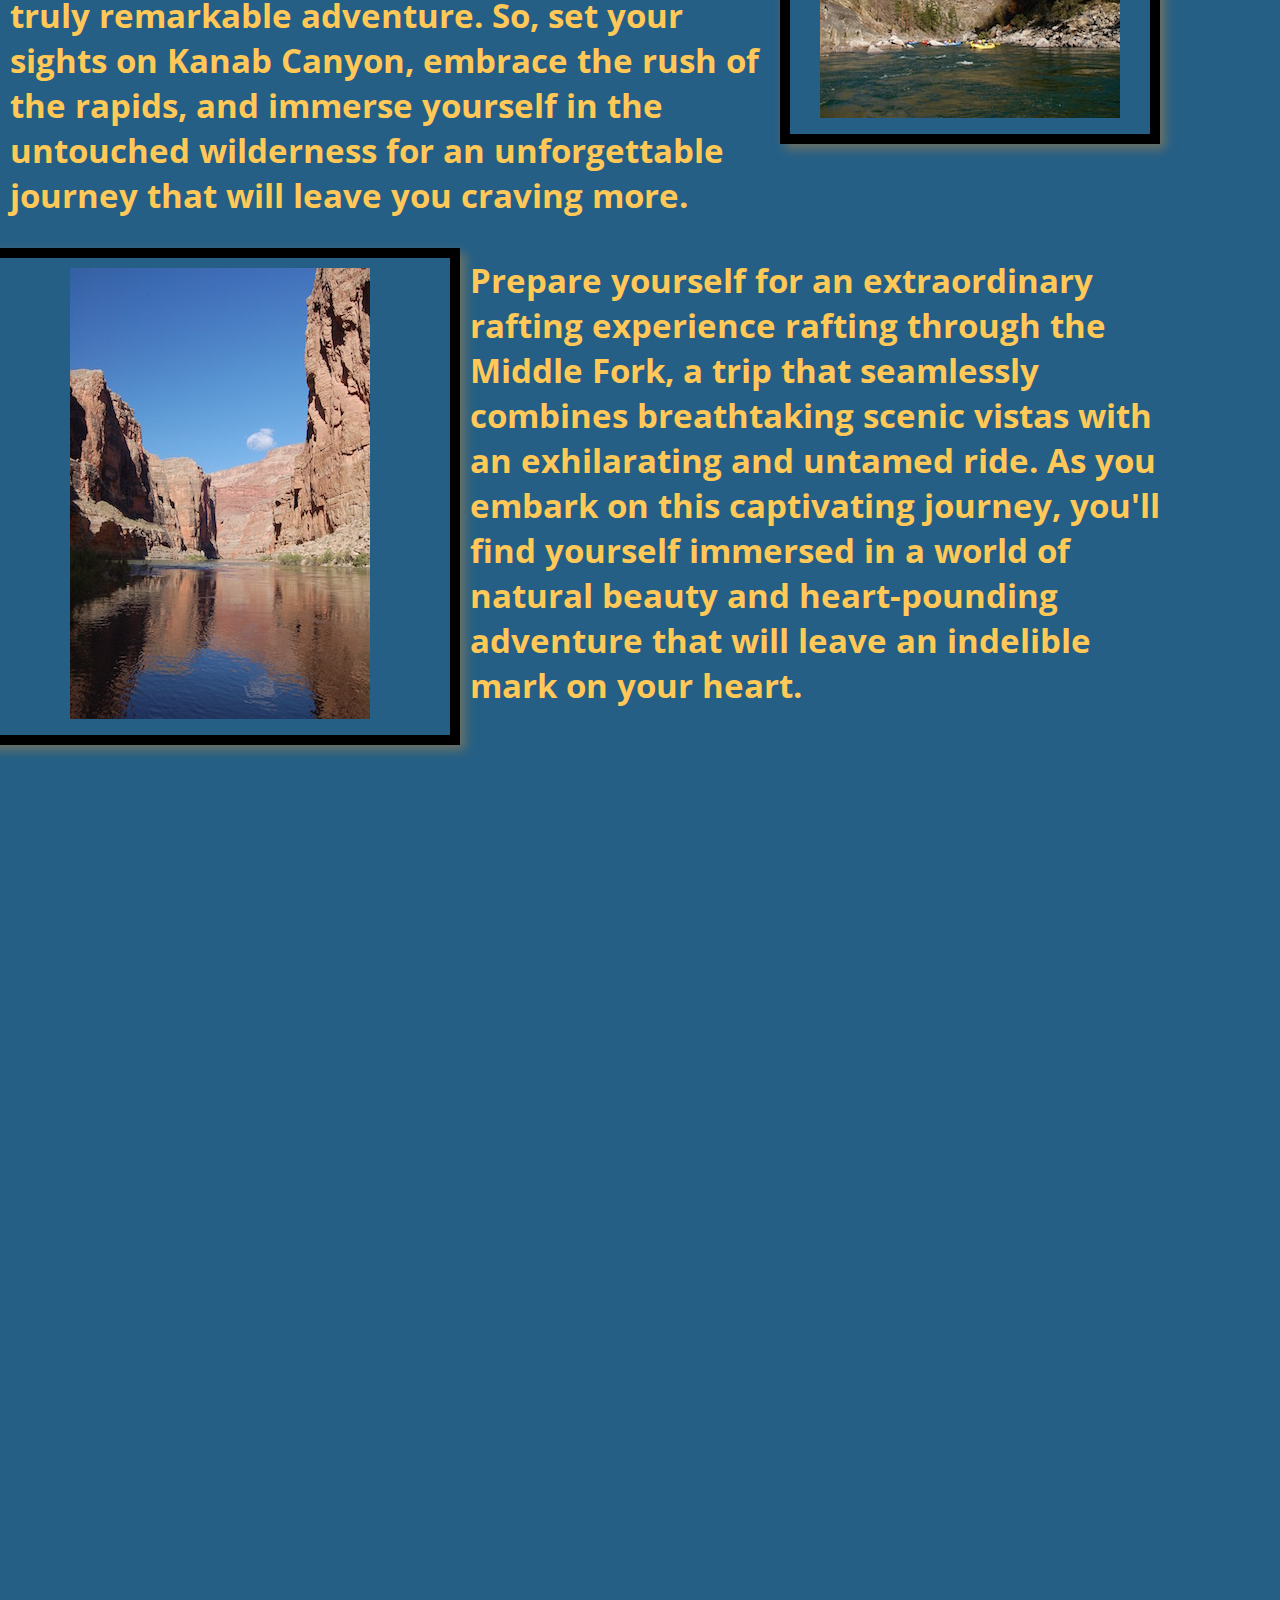
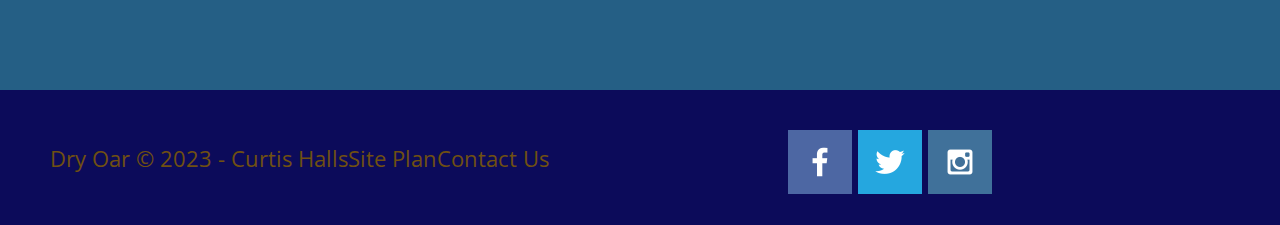
<file: wwr/rivers.html>
<!DOCTYPE html>
<html lang="en">
<head>
    <meta charset="UTF-8">
    <meta http-equiv="X-UA-Compatible" content="IE=edge">
    <meta name="viewport" content="width=device-width, initial-scale=1.0">
    <link rel="stylesheet" href="styles/style.css">
    <style>
        @import url('https://fonts.googleapis.com/css2?family=Open+Sans&family=Raleway&display=swap');
     </style>
    <title>Whitewater Rafting Vacations | Dry Oar Boating | Rivers</title>
</head>
<body>
    <div id="content">
    <header>
        <a id="logo_link" href="index.html">
            <img class="logo" src="images/logo.png" alt="Dry Oar Logo">
            
        </a>
        <nav>
            <a href="index.html">Home</a>
            <a href="rivers.html">Locations</a>
            <a href="site-plan-rafting.html">Site Plan</a>
            <a href="contactus.html">Contact Us</a>
        </nav>
    </header> 
    <div id="hero">
        <div id="hero-box">
            <img id="hero-img" src="images/hero.png" alt="People enjoying white water rafting">
        </div>
        <section id="hero-msg">
            <h1 class="home-title">Have An Adventure</h1>
            <h4>Make Memories with Dry Oar </h4>
            <div class='button-box'>
                <a class='book' href="contactus.html">Book Now</a>
            </div>
        </section>
    </div>
    <main class="rivers-grid">
        <section class="image1">
            <img class="river1" src="images\river-narrow.jpg" alt="Grand Cannon">
            </section>
        <div class="text1">
            <h2>Venturing through the magnificent Grand Canyon on an exhilarating white water rafting expedition is an extraordinary experience that merges the wonders of nature with the thrill of adventure. As you embark on this daring journey down the mighty Colorado River, a world of excitement, breathtaking vistas, and adrenaline-pumping rapids unfolds before you, offering an unforgettable blend of natural beauty and heart-pounding action.</h2>
        </div>
        <section class="image2">
            <img class="river2" src="images\salmon-interest.jpg" alt="Kanab canyon">
        </section>
        <div class="text2">
            <h2>Whether you're a seasoned rafter seeking new challenges or an adventurer in search of untamed beauty, Kanab Canyon delivers an unforgettable experience. Its hidden charm, thrilling rafting opportunities, and captivating landscapes combine to create a truly remarkable adventure. So, set your sights on Kanab Canyon, embrace the rush of the rapids, and immerse yourself in the untouched wilderness for an unforgettable journey that will leave you craving more.</h2>
        </div>
        <section class="image3">
            <img class="river3" src="images\river-portrait.jpg" alt="Middle Fork">
        </section>
        <div class="text3"> 
            <h2>Prepare yourself for an extraordinary rafting experience rafting through the Middle Fork, a trip that seamlessly combines breathtaking scenic vistas with an exhilarating and untamed ride. As you embark on this captivating journey, you'll find yourself immersed in a world of natural beauty and heart-pounding adventure that will leave an indelible mark on your heart.</h2>
        </div>
        <div id="background"></div> 
      
    </main>
    <footer>
        <p>Dry Oar &copy; 2023 - Curtis Halls</p>
        <p><a href="site-plan-rafting.html">Site Plan</a></p>
        <p><a href="contactus.html">Contact Us</a></p>
        <div class="social">
            <a href="https://facebook.com" target="_blank">
                <img src="images/facebook.png" alt="fb icon">
            </a>
            <a href="https://twitter.com" target="_blank">
                <img src="images/twitter.png" alt="twitter icon">
            </a>
            <a href="https://instagram.com" target="_blank">
                <img src="images/instagram.png" alt="instagram icon">
            </a>
        </div>
    </footer>
</div>
</body>
</html>
</file>
<file: jchalls2-enumerated/styles/styles.css>
@import url('https://fonts.googleapis.com/css2?family=Montserrat&family=Roboto+Mono&display=swap');

#content {
    overflow: hidden;
    width: 100%;
    max-width: 2000px;
}
header {
    background-color: #271801; 
    display: grid;
    grid-template-columns: 210px auto;
    font-family: "Roboto Mono", "Arial", "sans-serif";
    align-items: center;
}
body {
    background-color: #E2DFDF;
    color: #333232;  
    font-family: "Montserrat", "Arial", "sans-serif";
    font-size: 22px;
    margin: 0;
    padding: 0;
}
nav {
    background-color: #271801; 
    color: #F7BF4F;
    display: flex;
}
nav a {
    text-decoration: none;
    text-align: center;
    background-color: #271801; 
    color: #F7BF4F;
    padding: 35px;
    margin-top: auto;
    margin-bottom: auto;
    justify-content: left;
}
nav a:hover{
    background-color: #E2DFDF; 
    color: #333232;
}
nav a.active {
    background-color: #271801; 
    color: #F7BF4F;
}

main section {
    text-align: center;
}

.home-grid {
    margin: 0;
    padding: 0; 
    display: grid;
    grid-template-columns: 1fr 200px 1fr 200px 1fr 200px 1fr;
    grid-template-rows: 1fr 300px 400px;
}

.home-grid a {
    text-decoration: none;
}
.home-grid .paragraph1 {
    text-align: left;
    grid-column: 1 / 8;
    grid-row: 1 / 2;
    padding: 2% 2% 5%;
}
.home-grid .brand{
    max-width: 200px;
    max-height: 200px;
    grid-column: 2 / 3;
    grid-row: 3 / 4;
}
.home-grid .me{
    max-width: 200px;
    max-height: 200px;
    grid-column: 4 / 5;
    grid-row: 3 / 4;
}
.home-grid .pfp{
    max-width: 200px;
    max-height: 200px;
    grid-column: 6 / 7;
    grid-row: 3 / 4;
}

.gallery-grid {
    margin: 0;
    padding: 0; 
    display: grid;
    grid-template-columns: 100px 1fr 100px 1fr 100px 1fr 100px;
    grid-template-rows: 100px 100px 100px 1fr 100px 1fr 100px;
}

.gallery-grid a {
    text-decoration: none;
}

.gallery-grid img {
max-width: 100%; 
min-width: 400px;
max-height: 100%; 
min-height: 400px;
}
.gallery-grid .paragraph3 {
    text-align: left;
    grid-column: 2 / 7;
    grid-row: 2 / 3;
}

.gallery-grid .pic1{
    grid-column: 2 / 3;
    grid-row: 4 / 5;
}

.gallery-grid .pic2{
    grid-column: 4 / 5;
    grid-row: 4 / 5;
}

.gallery-grid .pic3{
    grid-column: 6 / 7;
    grid-row: 4 / 5;
}

.gallery-grid .pic4{
    grid-column: 2 / 3;
    grid-row: 6 / 7;
}

.gallery-grid .pic5{
    grid-column: 4 / 5;
    grid-row: 6 / 7;
}

.gallery-grid .pic6{
    grid-column: 6 / 7;
    grid-row: 6 / 7;
}

.rpg-grid {
    margin: 0;
    padding: 0; 
    display: grid;
    grid-template-columns: 10px 400px 10px 1fr 10px;
    grid-template-rows: 100px 200px 10px 1fr 10px 1fr 100px;
}

.rpg-grid a {
    text-decoration: none;
}

.rpg-grid .paragraph2 {
    text-align: left;
    grid-column: 2 / 5;
    grid-row: 2 / 3;
}

.rpg-grid .dice {
    max-width: 30%;
    max-height: 30%;
    min-width: 400px;
    min-height: 400px;
    grid-column: 2 / 3;
    grid-row: 4 / 5;

}
.rpg-grid .dice-text {
    text-align: left;
    grid-column: 4 / 5;
    grid-row: 4 / 5;
}
.rpg-grid .paper {
    max-width: 30%;
    max-height: 30%;
    min-width: 400px;
    min-height: 400px;
    grid-column: 2 / 3; 
    grid-row: 6 / 7;
}
.rpg-grid .paper-text {
    text-align: left;
    grid-column: 4 / 5; 
    grid-row: 6 / 7;
}


footer{
    background-color: #271801; 
    color: #F7BF4F;
    padding: 25px 50px;
    margin-top: 20px;
    display: flex;
    justify-content: space-around;
    align-items: center;
}
footer a{
    background-color: #271801; 
    color: #F7BF4F;
    text-decoration: none;
}
footer a:hover{
    background-color: #271801; 
    color: #F7BF4F;
}
footer p{
    text-decoration: none;
    padding: 5px 5px;
}
footer .social img   {
    padding-top: 15px;
}
.button-box {
    text-align: center;
}
</file>
<file: wwr/styles/style.css>
body {
    background-color: #255F85;  
    font-family: "Open Sans", "Arial", "sans-serif";
    font-size: 22px;
    margin: 0;
    padding: 0;
}
h2 {
    margin: 0;
}
div, content{ 
    max-width: 1600px;
    margin: 0 auto;
}
header {
    background-color: #255F85; 
    display: grid;
    grid-template-columns: 150px auto;
}
nav {
    display: flex;
    justify-content: space-around;
}
nav a {
    text-decoration: none;
    text-align: center;
    background-color: #255F85; 
    color: #FFC857;
    padding: 35px;
}
nav a:hover{
    background-color: #255F85; 
    color: #FFC857;
}
.home-title{
    background-color: #255F85; 
    color: #FFC857;
    font-family: "Raleway", "Tahoma", "sans-serif";
    font-size: 2em;
    margin-top: 10px;
}
h4{
    background-color: #255F85; 
}
.book, .join{
    background-color: #255F85; 
    color: #FFC857;
    text-decoration: none;
    font-size: 18px;
    padding: 15px 30px;
    margin-top: 50px;
    border-radius: 5px;
}
.book:hover, .join:hover{
    background-color: #4cbde9; 
    color: #C5283D;
}
.msg {
    background-color:  #255F85;
    line-height: 1.5em;
    padding: 35px;
    grid-column: 6/10;
    grid-row: 6/7;
    box-shadow: 5px 5px 10px #6f7364;
}
.msg h2{
    background-color: #255F85; 
    color: #FFC857;
    font-family: "Raleway", "Tahoma", "sans-serif";
}
.msg p{
    background-color: #255F85; 
    color: #FFC857;
    font-size: .8em;
    padding-bottom: 15px;
}
footer{
    background-color: #0c0b5a; 
    color: #705011;
    padding: 25px 50px;
    margin-top: 200px;
    display: flex;
    justify-content: space-around;
    align-items: center;
}
footer a{
    background-color: #0c0b5a; 
    color: #705011;
    text-decoration: none;
}
footer a:hover{
    background-color: #255F85; 
    color: #FFC857;
    text-decoration: underline;
}
footer p{
    text-decoration: none;
}
footer .social img   {
    padding-top: 15px;
}
#hero {
    display: grid;
    grid-template-columns: 1fr 3fr 1fr;
    margin-top: -100px;
}
#hero-box {
    grid-column: 1/4;
    grid-row: 1/3;
    z-index: -1;
}
#hero-msg {
    grid-column: 2/3;
    grid-row: 1/2;
    margin-top: 100px;
}
#hero-msg h1{
    text-align: center;
}
#hero-msg h4 {
    text-align: center;
    color: #FFC857;
}
.button-box {
    text-align: center;
}
main {
    display: grid;
    grid-template-columns: 1fr 1fr 1fr 1fr 1fr 1fr 1fr 1fr 1fr 1fr ;
}
main section {
    text-align: center;
}
main section img {
    box-sizing: border-box;
}
#background {
    height: 725px;
    grid-column: 1/11;
    grid-row: 4/9;
}
.logo {
    width: 80px;
}
#logo_link {
    padding-top: 5px;
    justify-self: center;
    align-self: center;
}
.icon{
    width: 80px;
    padding-top: 10px;
}
.mountains {
    width: 100%;
    grid-column: 2/7;
    grid-row: 5/8;
    box-shadow: 5px 5px 10px #6f7364;
}
.card-img { 
    width: 100%;
    border: 10px solid black;
    transition: transform .5s;
    box-shadow: 5px 5px 10px #6f7364;
}
.card-img:hover {
    opacity: .6;
    transform: scale(1.1);
}
.rivers-card {
    margin: 200px 0;
    grid-column: 2/4;
    grid-row: 2/3;
}
.camping-card {
    margin: 200px 0;
    grid-column: 5/7;
    grid-row: 2/3;
}
.rapids-card   {
    margin: 200px 0;
    grid-column: 8/10;
    grid-row: 2/3;
}

@media screen and (max-width: 900px) {
    #hero, .home-grid {
        display: block;
        height: auto;
    }
    nav, footer {
        flex-direction: column;
    }
    nav a {
        display: block;
        padding: 15px;
    }
    #hero {
        margin-top: 0;
    }
    #hero-msg {
        margin-top: 0;
    }
    #hero-msg h4 {
        display: none;
    }
    .home-title {
        font-size: 25px;
        color: #6f7364;
    }
    .rivers-card, .camping-card, .rapids-card { 
        margin: 50px auto;
        width: 60%;
    }
    #background {
        display: none;
    }
    .mountains, .msg {
        width: 80%;
        display: block;
        margin: 0 auto;
    }
    footer {
        margin-top: 25px;
    }
}

.rivers-grid {
    display: grid;
    grid-template-columns: 1fr 1fr 1fr;
    gap: 20px;
    color: #ffc857;
  }
  
  .image1 {
    grid-row: 1;
    grid-column: 1 / 2;
    width: 100%;
    justify-self: center;
    align-self: center;
    border: 10px solid black;
    transition: transform .5s; 
    box-shadow: 5px 5px 10px #6f7364;
    padding: 10px;

  }
  
  .text1 {
    grid-row: 1;
    grid-column: 2 / 4;
    padding: 10px;
  }
  
  .image2 {
    grid-row: 2;
    grid-column: 3 / 4;
    width: 100%;
    justify-self: center;
    align-self: center;
    border: 10px solid black;
    transition: transform .5s;
    box-shadow: 5px 5px 10px #6f7364;
    padding: 10px;
  }
  
  .text2 {
    grid-row: 2;
    grid-column: 1 / 3;
    padding: 10px;
  }
  
  .image3 {
    grid-row: 3;
    grid-column: 1 / 2;
    width: 100%;
    justify-self: center;
    align-self: center;
    border: 10px solid black;
    transition: transform .5s;
    box-shadow: 5px 5px 10px #6f7364;
    padding: 10px;
  }
  
  .text3 {
    grid-row: 3;
    grid-column: 2 / 6;
    padding: 10px;
  }
</file>
<file: positionstyles.css>
/* CSS - Name: "positionstyles.css" */
/* Activity 1 styles */
.content1 {
  /* This is the parent of the activity 1 boxes. */
  display: grid;
  grid-template-columns: 1fr 1fr;
  justify-items: center;
  gap: 20px;

}
.red1 { 
  width: 100%; 
  height: 100px; 
  background-color: red; 
  grid-column: 1/3;

} 
.green1 {
  width: 200px; 
  height: 200px; 
  background-color: green; 

} 
.yellow1 {
  width: 200px; 
  height: 200px; 
  background-color: gold; 
} 
.blue1 {
  width: 100%; 
  height: 100px; 
  background-color: blue; 
  grid-column: 1/3;
} 
/* Activity 2 styles */ 
.content2 {
  position: relative;
  width: 370px; 
  height: 370px; 

}

.red2 {
  width: 100px;
  height: 100px;
  background-color: red;
  position: absolute;
  bottom: 0;
  right: 0;

}

.green2 {
  width: 100px;
  height: 100px;
  background-color: green;
  position: absolute;
  bottom: -50px; 
  right: -50px; 

}

.yellow2 {
  width: 100px;
  height: 100px;
  background-color: gold;
  position: absolute;
  bottom: -100px; 
  right: -100px; 

}

.blue2 {
  width: 100px;
  height: 100px;
  background-color: blue;
  position: absolute;
  bottom: -150px; 
  right: -150px; 

} 
/* Activity 3 styles */ 
.content3 {
  display: grid;
  grid-template-columns: 45% 10% 45%;
  grid-template-rows: auto 1fr auto;
  justify-items: center;
}

.red3 {
  width: 100%;
  height: 100px;
  background-color: red;
  grid-column: 1 / 4;
}

.green3 {
  width: 100%;
  height: 200px;
  background-color: green;
  grid-column: 1 / 2;
  grid-row: 2;
  justify-self: end;
}

.yellow3 {
  width: 100%;
  height: 200px;
  background-color: gold;
  grid-column: 3 / 4;
  grid-row: 2;
  justify-self: start;
}

.blue3 {
  width: 100%;
  height: 100px;
  background-color: blue;
  grid-column: 1 / 4;
  grid-row: 3;
}
/* Activity 4 styles */ 
.content4 {
  /* This is the parent of the activity 4 boxes. */
  height: 400px;
  display: grid;
  grid-template-columns: 50% 50%;
  grid-template-rows:  33% 33% 33%;
}
.red4 {
  background-color: red;
  grid-column: 1/2;
  grid-row: 1/4; 
} 
.green4 {
  background-color: green;
  grid-column: 2/3;
  grid-row: 1/2; 
} 
.yellow4 {
  background-color: gold;
  grid-column: 2/3;
  grid-row: 2/3; 
} 
.blue4 {
  background-color: blue; 
  grid-column: 2/3;
  grid-row: 3/4;
} 
/* Activity 5 styles */ 
.content5 {
  /* This is the parent of the activity 5 boxes. */
  height: 400px;
}
.red5 { 
  width: 100%; 
  height: 100px; 
  background-color: red; 
} 
.green5 { 
  width: 150px; 
  height: 150px; 
  background-color: green; 
  float: left;

} 
.yellow5 {
  width: 100%; 
  height: 200px; 
  background-color: gold; 

} 
.blue5 {
  width: 100%; 
  height: 100px; 
  background-color: blue; 
} 
/* Activity 6 styles */ 
.content6 {
  /* This is the parent of the activity 6 boxes. */
  display:grid;
  grid-template-columns: 100px 100px 100px 100px 100px 100px;
}
.red6 {
  width: 400px; 
  height: 200px; 
  background-color: red;
  grid-column: 1/5; 
  grid-row: 1/3;
  z-index: -1;
} 
.green6 {
  width: 200px; 
  height: 200px; 
  background-color: green;
  grid-column: 1/3;
  grid-row: 5/7;
  z-index: 1; 
} 
.yellow6 {
  width: 200px; 
  height: 400px; 
  background-color: gold; 
  grid-column: 5/7;
  grid-row: 3/7;
  z-index: 1;
} 
.blue6 {
  width: 400px; 
  height: 400px; 
  background-color: blue;
  grid-column: 2/6;
  grid-row: 2/6;
  z-index: 0; 
} 


/* Do not make any changes below here */
.activity {
  width: 70%; 
  margin: 20px auto; 
  font-family: Arial, sans-serif; 
  border: 1px solid black; 
  padding: 10px; 
  clear:both; 
  overflow: auto;
} 

.hint {
  border: 1px solid grey;
  background: #e0e0e0;
  padding: .5em;
  position: relative;
  margin: 1em 0;
}
.hint h3 {
  margin: 0;
}
.hint:hover {
  background: #d0d0d0;
}
.hint > div {
  display: none;
}

.hint input[type=checkbox] {
  position: absolute;
  width: 100%;
  height: 100%;
  opacity: 0;
  z-index: 1;
  cursor: pointer;
}

.hint input[type=checkbox]:checked ~ div {
  display: block;
}

.hint i {
  position: absolute;
  transform: translate(-6px, 0);
  margin-top: 16px;
  right: 10px;
  top: -3px;
}
.hint i:before, .hint i:after {
  content: "";
  position: absolute;
  background-color: black;
  width: 3px;
  height: 9px;
}
.hint i:before {
  transform: translate(2px, 0) rotate(45deg);
}
.hint i:after {
  transform: translate(-2px, 0) rotate(-45deg);
}

.hint input[type=checkbox]:checked ~ i:before {
  transform: translate(-2px, 0) rotate(45deg);
}
.hint input[type=checkbox]:checked ~ i:after {
  transform: translate(2px, 0) rotate(-45deg);
}
.hint a {
  position: relative;
  z-index: 1;
}
</file>
